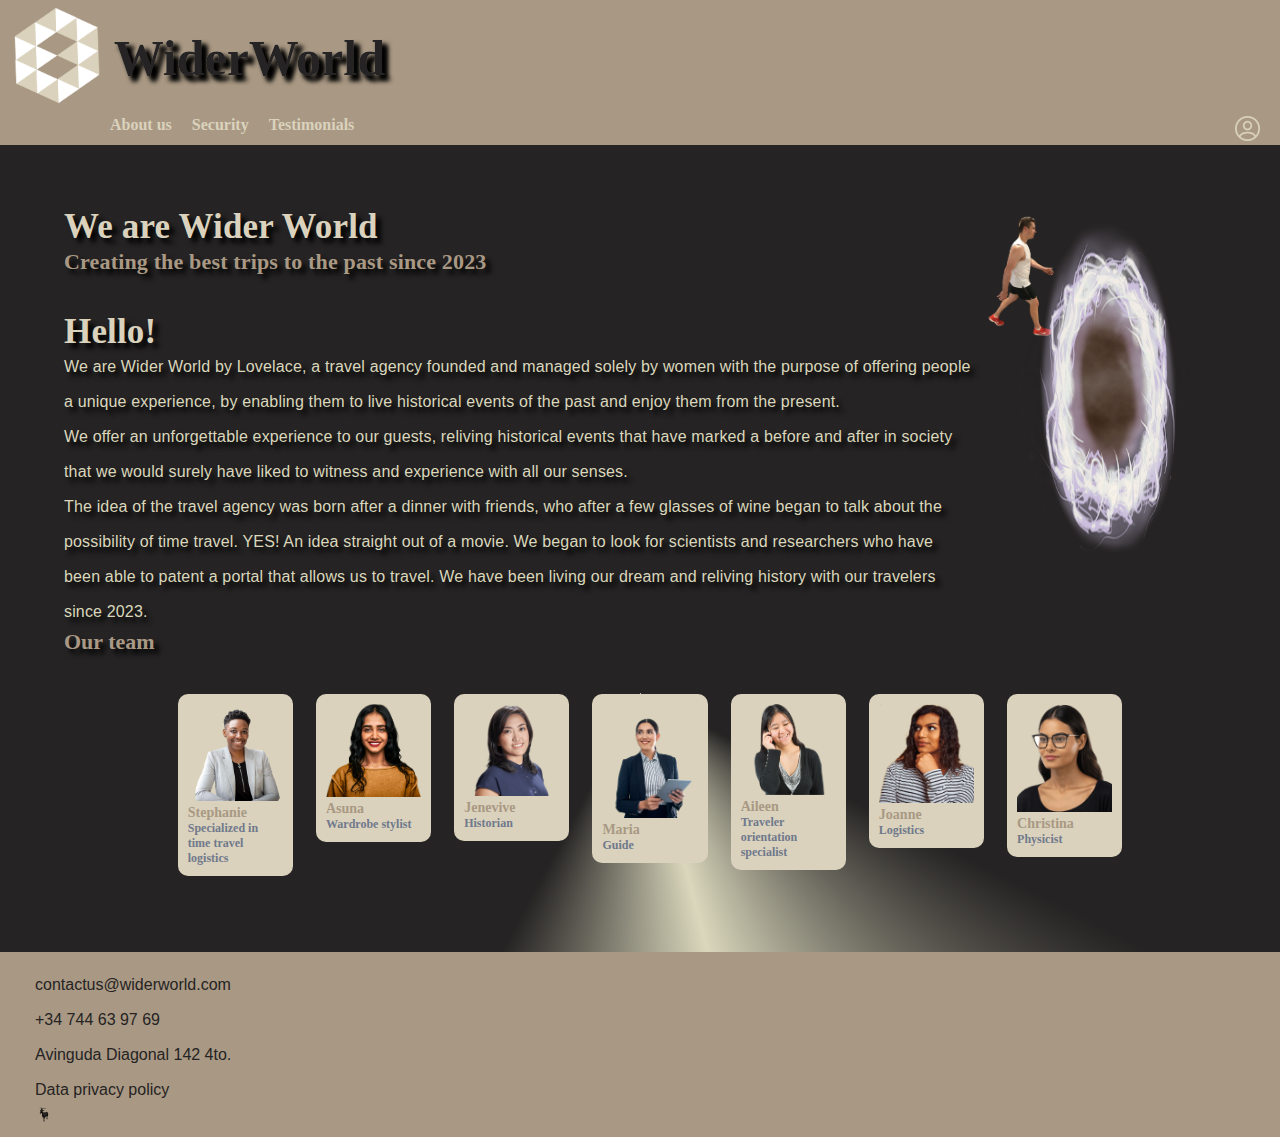
<file: about-us.html>
<!DOCTYPE html>
<html lang="en">
<head>
    <meta charset="UTF-8">
    <meta http-equiv="X-UA-Compatible" content="IE=edge">
    <meta name="viewport" content="width=device-width, initial-scale=1.0">
    <link rel="stylesheet" href="style.css">
    <title>About us - Wider World</title>
    <link rel="icon" href="assets/wider-world-logo.png">
</head>
<body>
    <header>
        <!--banner section-->
        <div class="logo">
          <a href="index.html" target="_self"><img src="assets\wider-world-logo.png" alt="Wider World logo"></a>
          <div class="anim-logo"><h1>WiderWorld</h1><h1>WiderWorld</h1></div>
        </div>
        <!--navigation bar section-->
      <nav>
          <ul> 
            <li class="nav-bar"><a href="about-us.html" target="_self">About us</a></li>
            <li class="nav-bar"><a href="security.html" target="_self">Security</a></li>
            <li class="nav-bar"><a href="testimonials.html" target="_self">Testimonials</a></li>
          </ul>
        
        <!--login page icon-->
        <div class="login-signup-icon">
          <a href="login-page.html"><img src="assets\🦆 icon _profile circle_.png" alt="login and signup icon"></a>
        </div> 
      </nav>    
      </header>
    <main>
        <section class="about-us">
            <div>
                <h2>We are Wider World</h2>
                <h3>Creating the best trips to the past since 2023</h3><br>
                <h2>Hello!</h2> 
                <p> We are Wider World by Lovelace, a travel agency founded and managed solely by women with the purpose of offering people a unique experience, by enabling them to live historical events of the past and enjoy them from the present.
                    <br>We offer an unforgettable experience to our guests, reliving historical events that have marked a before and after in society that we would surely have liked to witness and experience with all our senses.
                    <br>The idea of the travel agency was born after a dinner with friends, who after a few glasses of wine began to talk about the possibility of time travel. YES! An idea straight out of a movie. We began to look for scientists and researchers who have been able to patent a portal that allows us to travel. We have been living our dream and reliving history with our travelers since 2023. 
                </p>
            </div>
            <div>
                <img id="walker" src="assets/walk.gif">
                <img src="assets\portal-image.png" alt="portal">
            </div>
        </section>
        <h3>Our team</h3><br>
        <div class="our-team">  
            <div class="team-member">
                <img src="assets\team\stephanie.webp" alt="team member 1">
                <h4>Stephanie</h4>
                <h5>Specialized in time travel logistics</h5>
            </div>
            <div class="team-member">
                <img src="assets\team\asuna.png" alt="team member 2">
                <h4>Asuna</h4>
                <h5>Wardrobe stylist</h5>
            </div>
            <div class="team-member">
                <img src="assets\team\./jenevive.png" alt="team member 3">
                <h4>Jenevive</h4>
                <h5>Historian</h5>
            </div>
            <div class="team-member">
                <img src="assets\team\./meri.webp" alt="team member 4">
                <h4>Maria</h4>
                <h5>Guide</h5>
            </div>
            <div class="team-member">
                <img src="assets\team\./aileen.png" alt="team member 5">
                <h4>Aileen</h4>
                <h5>Traveler orientation specialist</h5>
            </div>
            <div class="team-member">
                <img src="assets\team\joanne.png" alt="team member 6">
                <h4>Joanne</h4>
                <h5>Logistics</h5>
            </div>
            <div class="team-member">
                <img src="assets\team\./christina.png" alt="team member 7">
                <h4>Christina</h4>
                <h5>Physicist</h5>
            </div>
        </div>
    </main>
    <footer>
        <div class="contact-info">
          <span>contactus@widerworld.com<br>
          +34 744 63 97 69<br>
          Avinguda Diagonal 142 4to.<br>
          Data privacy policy</span>
          <img id="cabra" src="assets/cabra.webp">
        </div>
      </footer>
  </body>
</html>
</file>
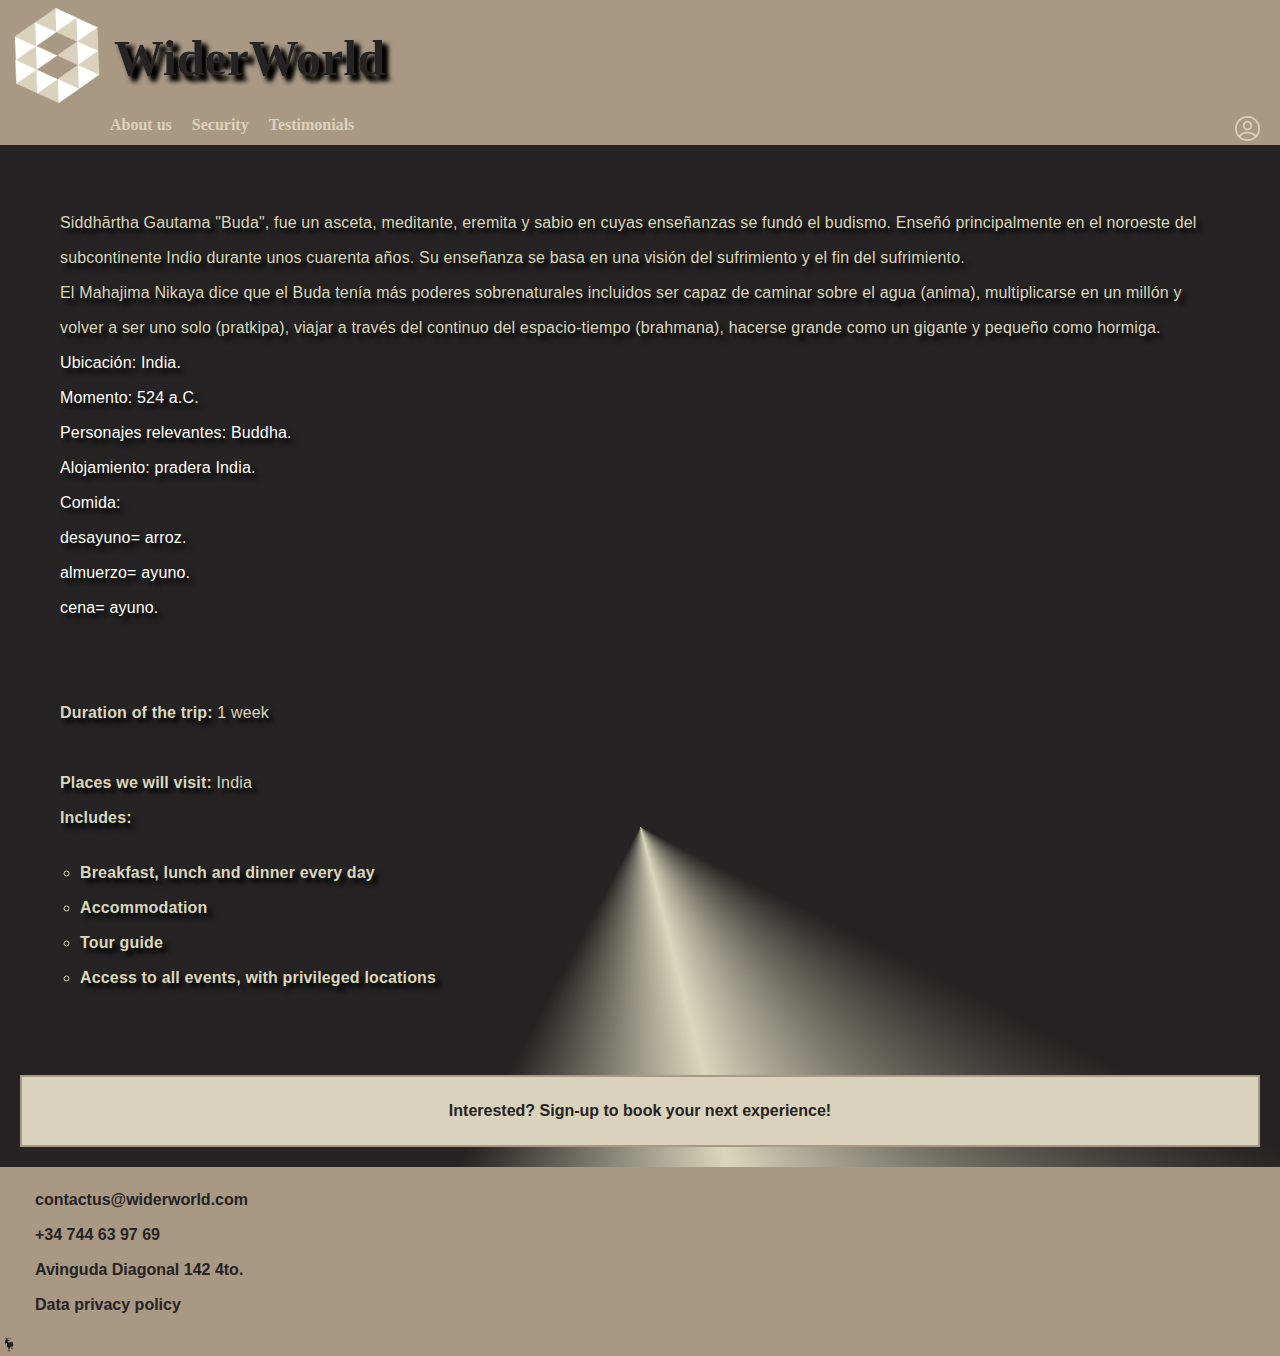
<file: buda.html>
<!DOCTYPE html>
<html lang="en">
<head>
    <meta charset="UTF-8">
    <meta http-equiv="X-UA-Compatible" content="IE=edge">
    <meta name="viewport" content="width=device-width, initial-scale=1.0">
    <link rel="stylesheet" href="style.css">
    <title>woodstock 69 - Wider World</title>
    <link rel="icon" href="assets/wider-world-logo.png">
</head>
<body>
    <header>
        <!--banner section-->
        <div class="logo">
          <a href="index.html" target="_self"><img src="assets\wider-world-logo.png" alt="Wider World logo"></a>
          <div class="anim-logo"><h1>WiderWorld</h1><h1>WiderWorld</h1></div>
        </div>
        <!--navigation bar section-->
      <nav>
          <ul> 
            <li class="nav-bar"><a href="about-us.html" target="_self">About us</a></li>
            <li class="nav-bar"><a href="security.html" target="_self">Security</a></li>
            <li class="nav-bar"><a href="testimonials.html" target="_self">Testimonials</a></li>
          </ul>
        
        <!--login page icon-->
        <div class="login-signup-icon">
          <a href="login-page.html"><img src="assets\🦆 icon _profile circle_.png" alt="login and signup icon"></a>
        </div> 
      </nav>    
      </header>
      <div class="pack-info">
        <article>
            <p>Siddhārtha Gautama "Buda", fue un asceta, meditante, eremita y sabio en cuyas enseñanzas se fundó el budismo. Enseñó principalmente en el noroeste del subcontinente Indio durante unos cuarenta años. Su enseñanza se basa en una visión del sufrimiento y el fin del sufrimiento.
              <br>
              El Mahajima Nikaya dice que el Buda tenía más poderes sobrenaturales incluidos ser capaz de caminar sobre el agua (anima), multiplicarse en un millón y volver a ser uno solo (pratkipa), viajar a través del continuo del espacio-tiempo (brahmana), hacerse grande como un gigante y pequeño como hormiga.</p>
            <ul class="black">
                <li>Ubicación: India.</li>
                <li>Momento: 524 a.C.</li>
                <li>Personajes relevantes: Buddha.</li>
                <li>Alojamiento: pradera India.</li>
                <li>Comida:<br>
                  desayuno= arroz. <br>
                  almuerzo= ayuno. <br>
                  cena= ayuno. <br>
                </li>
            </ul>
        </article>
    </div>
    <div class="pack-content">
        <span class="duration"><strong>Duration of the trip:</strong> 1 week</span><br>   
        <span><strong> Places we will visit:</strong>  India <br> </strong>
        <span><strong>Includes:</span><br>
        <ul>
            <li><strong>Breakfast, lunch and dinner every day</strong> </li>
            <li><strong>Accommodation</strong></li>
            <li><strong>Tour guide</strong></li>
            <li><strong>Access to all events, with privileged locations</strong></li>
        </ul>
    </div>
    <div class="intouch">
        <a href="signup-page.html">Interested? Sign-up to book your next experience!</a>
    </div>
</main>
<footer>
  <div class="contact-info">
    <span>contactus@widerworld.com</span>
    <span>+34 744 63 97 69</span>
    <span>Avinguda Diagonal 142 4to.</span>
    <span>Data privacy policy</span>
  </div>
  <img id="cabra" src="assets/cabra.webp">
</footer>
</body>
</html>
</file>
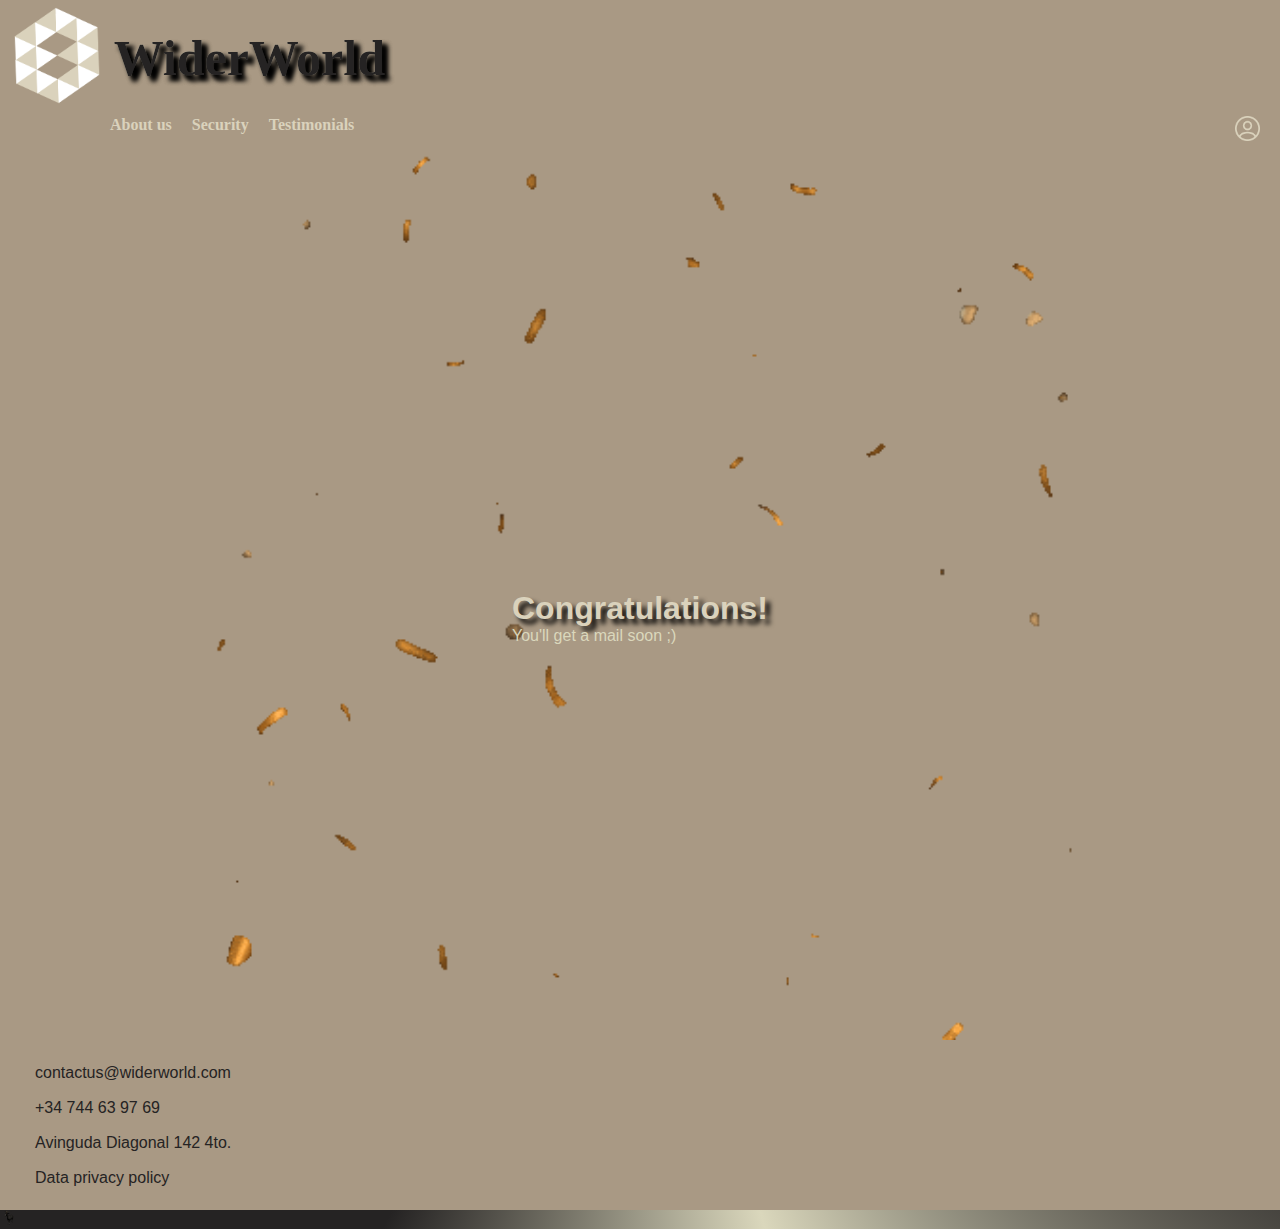
<file: congrats.html>
<!DOCTYPE html>
<html lang="en">
<head>
    <meta charset="UTF-8">
    <meta http-equiv="X-UA-Compatible" content="IE=edge">
    <meta name="viewport" content="width=device-width, initial-scale=1.0">
    <link rel="stylesheet" href="style.css">
    <title> congratulations - Wider World</title>
    <link rel="icon" href="assets/wider-world-logo.png">
</head>
<body>
    <header>
        <!--banner section-->
        <div class="logo">
          <a href="index.html" target="_self"><img src="assets\wider-world-logo.png" alt="Wider World logo"></a>
          <div class="anim-logo"><h1>WiderWorld</h1><h1>WiderWorld</h1></div>
        </div>
        <!--navigation bar section-->
      <nav>
          <ul> 
            <li class="nav-bar"><a href="about-us.html" target="_self">About us</a></li>
            <li class="nav-bar"><a href="security.html" target="_self">Security</a></li>
            <li class="nav-bar"><a href="testimonials.html" target="_self">Testimonials</a></li>
          </ul>
        
        <!--login page icon-->
        <div class="login-signup-icon">
          <a href="login-page.html"><img src="assets\🦆 icon _profile circle_.png" alt="login and signup icon"></a>
        </div> 
      </nav>    
      </header>
    <main class="beige"> 
        <h1>Congratulations!</h1>
        <p>You'll get a mail soon ;)</p>
    </main>
    <footer>
        <div class="contact-info">
          <span>contactus@widerworld.com</span>
          <span>+34 744 63 97 69</span>
          <span>Avinguda Diagonal 142 4to.</span>
          <span>Data privacy policy</span>
        </div>
      </footer>
      <img id="cabra" src="assets/cabra.webp">
</body>
</html>
</file>
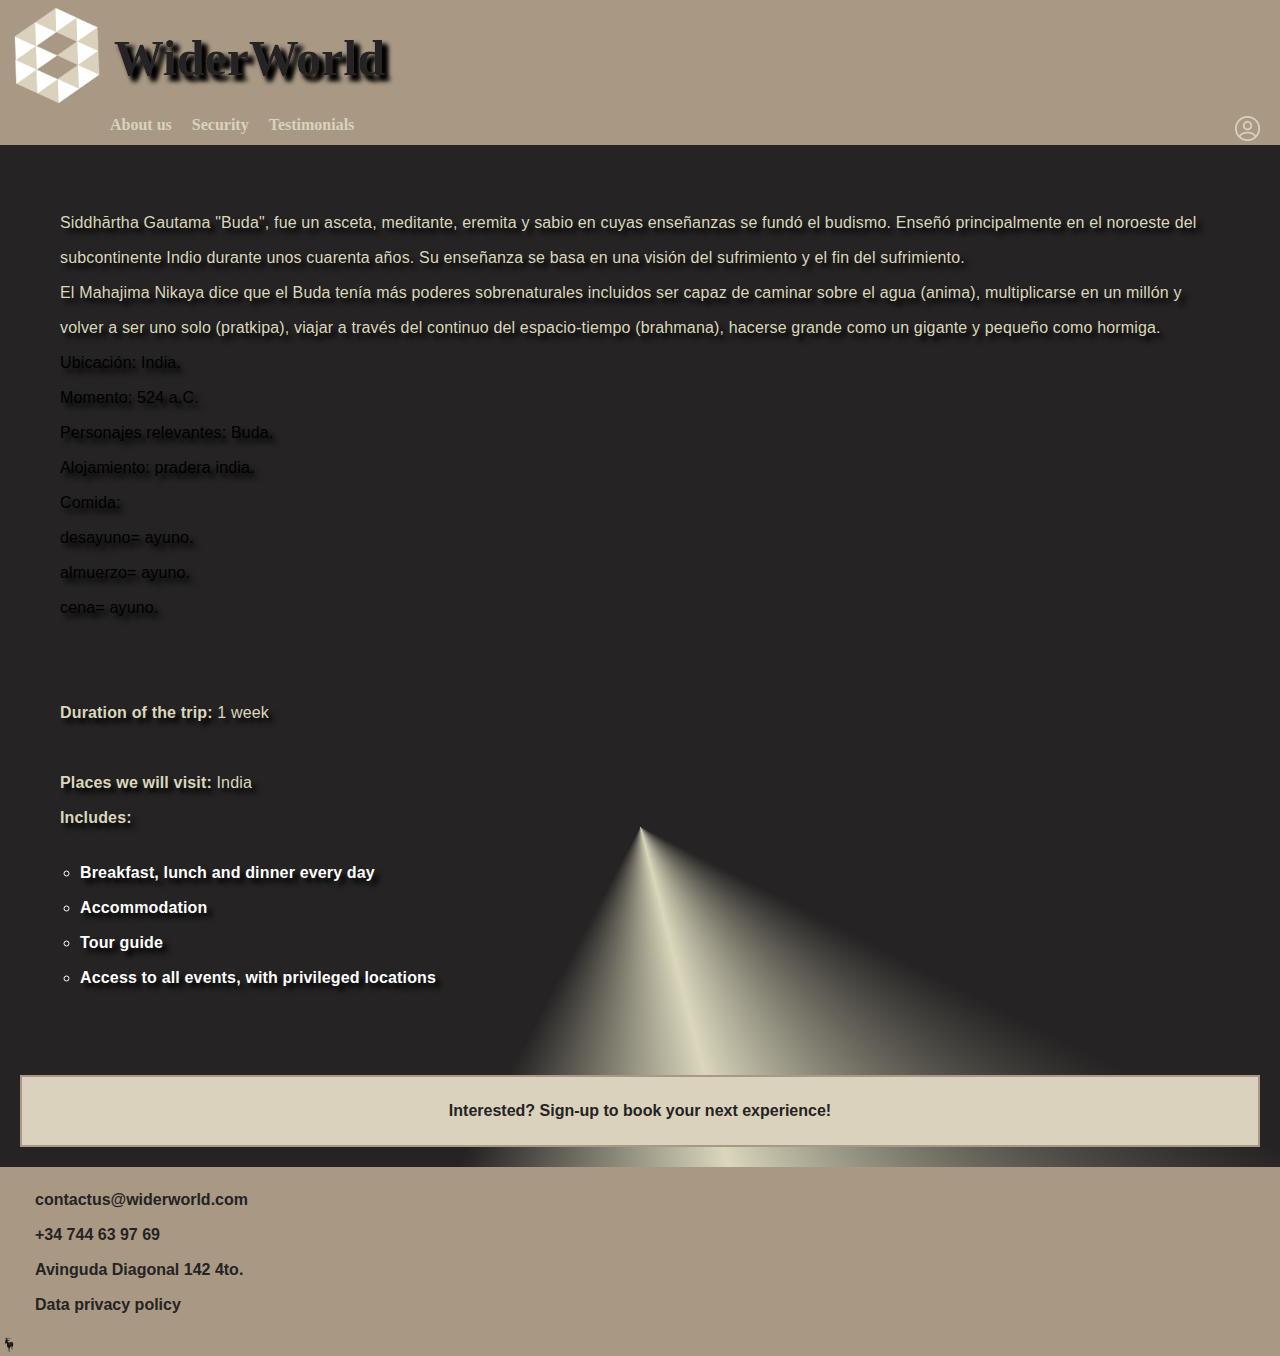
<file: felices-20s.html>
<!DOCTYPE html>
<html lang="en">
<head>
    <meta charset="UTF-8">
    <meta http-equiv="X-UA-Compatible" content="IE=edge">
    <meta name="viewport" content="width=device-width, initial-scale=1.0">
    <link rel="stylesheet" href="style.css">
    <title>woodstock 69 - Wider World</title>
    <link rel="icon" href="assets/wider-world-logo.png">
</head>
<body>
    <header>
        <!--banner section-->
        <div class="logo">
          <a href="index.html" target="_self"><img src="assets\wider-world-logo.png" alt="Wider World logo"></a>
          <div class="anim-logo"><h1>WiderWorld</h1><h1>WiderWorld</h1></div>
        </div>
        <!--navigation bar section-->
      <nav>
          <ul> 
            <li class="nav-bar"><a href="about-us.html" target="_self">About us</a></li>
            <li class="nav-bar"><a href="security.html" target="_self">Security</a></li>
            <li class="nav-bar"><a href="testimonials.html" target="_self">Testimonials</a></li>
          </ul>
        
        <!--login page icon-->
        <div class="login-signup-icon">
          <a href="login-page.html"><img src="assets\🦆 icon _profile circle_.png" alt="login and signup icon"></a>
        </div> 
      </nav>    
      </header>
      <div class="pack-info">
        <article>
            <p>Siddhārtha Gautama "Buda", fue un asceta, meditante, eremita y sabio en cuyas enseñanzas se fundó el budismo. Enseñó principalmente en el noroeste del subcontinente Indio durante unos cuarenta años. Su enseñanza se basa en una visión del sufrimiento y el fin del sufrimiento.
              <br>
              El Mahajima Nikaya dice que el Buda tenía más poderes sobrenaturales incluidos ser capaz de caminar sobre el agua (anima), multiplicarse en un millón y volver a ser uno solo (pratkipa), viajar a través del continuo del espacio-tiempo (brahmana), hacerse grande como un gigante y pequeño como hormiga.</p>
            <ul>
                <li>Ubicación: India.</li>
                <li>Momento: 524 a.C.</li>
                <li>Personajes relevantes: Buda.</li>
                <li>Alojamiento: pradera india.</li>
                <li>Comida:<br>
                  desayuno= ayuno. <br>
                  almuerzo= ayuno. <br>
                  cena= ayuno. <br>
                </li>
            </ul>
        </article>
    </div>
    <div class="pack-content">
        <span class="duration"><strong>Duration of the trip:</strong> 1 week</span><br>   
        <span><strong> Places we will visit:</strong>  India <br> </strong>
        <span><strong>Includes:</span><br>
        <ul class="black">
            <li><strong>Breakfast, lunch and dinner every day</strong> </li>
            <li><strong>Accommodation</strong></li>
            <li><strong>Tour guide</strong></li>
            <li><strong>Access to all events, with privileged locations</strong></li>
        </ul>
    </div>
    <div class="intouch">
        <a href="signup-page.html">Interested? Sign-up to book your next experience!</a>
    </div>
</main>
<footer>
  <div class="contact-info">
    <span>contactus@widerworld.com</span>
    <span>+34 744 63 97 69</span>
    <span>Avinguda Diagonal 142 4to.</span>
    <span>Data privacy policy</span>
  </div>
  <img id="cabra" src="assets/cabra.webp">
</footer>
</body>
</html>
</file>
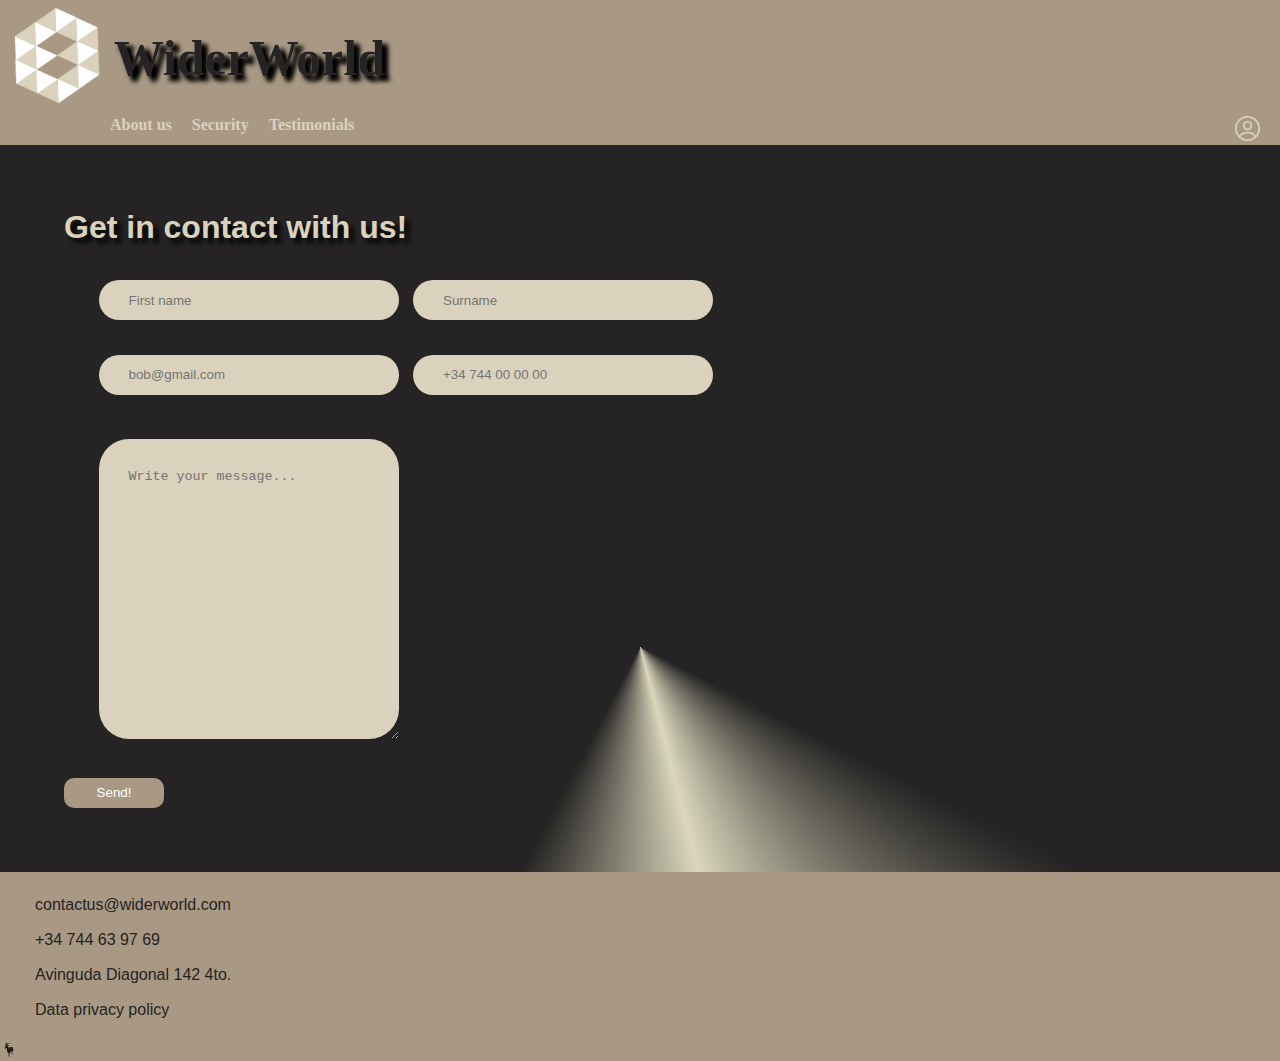
<file: form.html>
<!DOCTYPE html>
<html lang="en">
<head>
    <meta charset="UTF-8">
    <meta http-equiv="X-UA-Compatible" content="IE=edge">
    <meta name="viewport" content="width=device-width, initial-scale=1.0">
    <link rel="stylesheet" href="style.css">
    <title> form - Wider World</title>
    <link rel="icon" href="assets/wider-world-logo.png">
</head>
<body>
    <header>
        <!--banner section-->
        <div class="logo">
          <a href="index.html" target="_self"><img src="assets\wider-world-logo.png" alt="Wider World logo"></a>
          <div class="anim-logo"><h1>WiderWorld</h1><h1>WiderWorld</h1></div>
        </div>
        <!--navigation bar section-->
      <nav>
          <ul> 
            <li class="nav-bar"><a href="about-us.html" target="_self">About us</a></li>
            <li class="nav-bar"><a href="security.html" target="_self">Security</a></li>
            <li class="nav-bar"><a href="testimonials.html" target="_self">Testimonials</a></li>
          </ul>
        
        <!--login page icon-->
        <div class="login-signup-icon">
          <a href="login-page.html"><img src="assets\🦆 icon _profile circle_.png" alt="login and signup icon"></a>
        </div> 
      </nav>    
      </header>
    <main>
       <form>
        <h1>Get in contact with us!</h1>
            <fieldset>
                <input type="text" placeholder="First name" required>
                <input type="text" placeholder="Surname" required>
            </fieldset>
            <fieldset>
                <input type="mail" placeholder="bob@gmail.com" required>
                <input  type="tel" placeholder="+34 744 00 00 00" required>
            </fieldset>
            <fieldset>
                <div>
                    <textarea
                        rows="10"
                        name="message"
                        id="message"
                        placeholder="Write your message..."
                    ></textarea>
                </div>
            </fieldset>
       </form>
       <a href="congrats.html"><button>Send!</button></a>
    </main>
    <footer>
        <div class="contact-info">
          <span>contactus@widerworld.com</span>
          <span>+34 744 63 97 69</span>
          <span>Avinguda Diagonal 142 4to.</span>
          <span>Data privacy policy</span>
        </div>
        <img id="cabra" src="assets/cabra.webp">
      </footer>
</body>
</html>
</file>
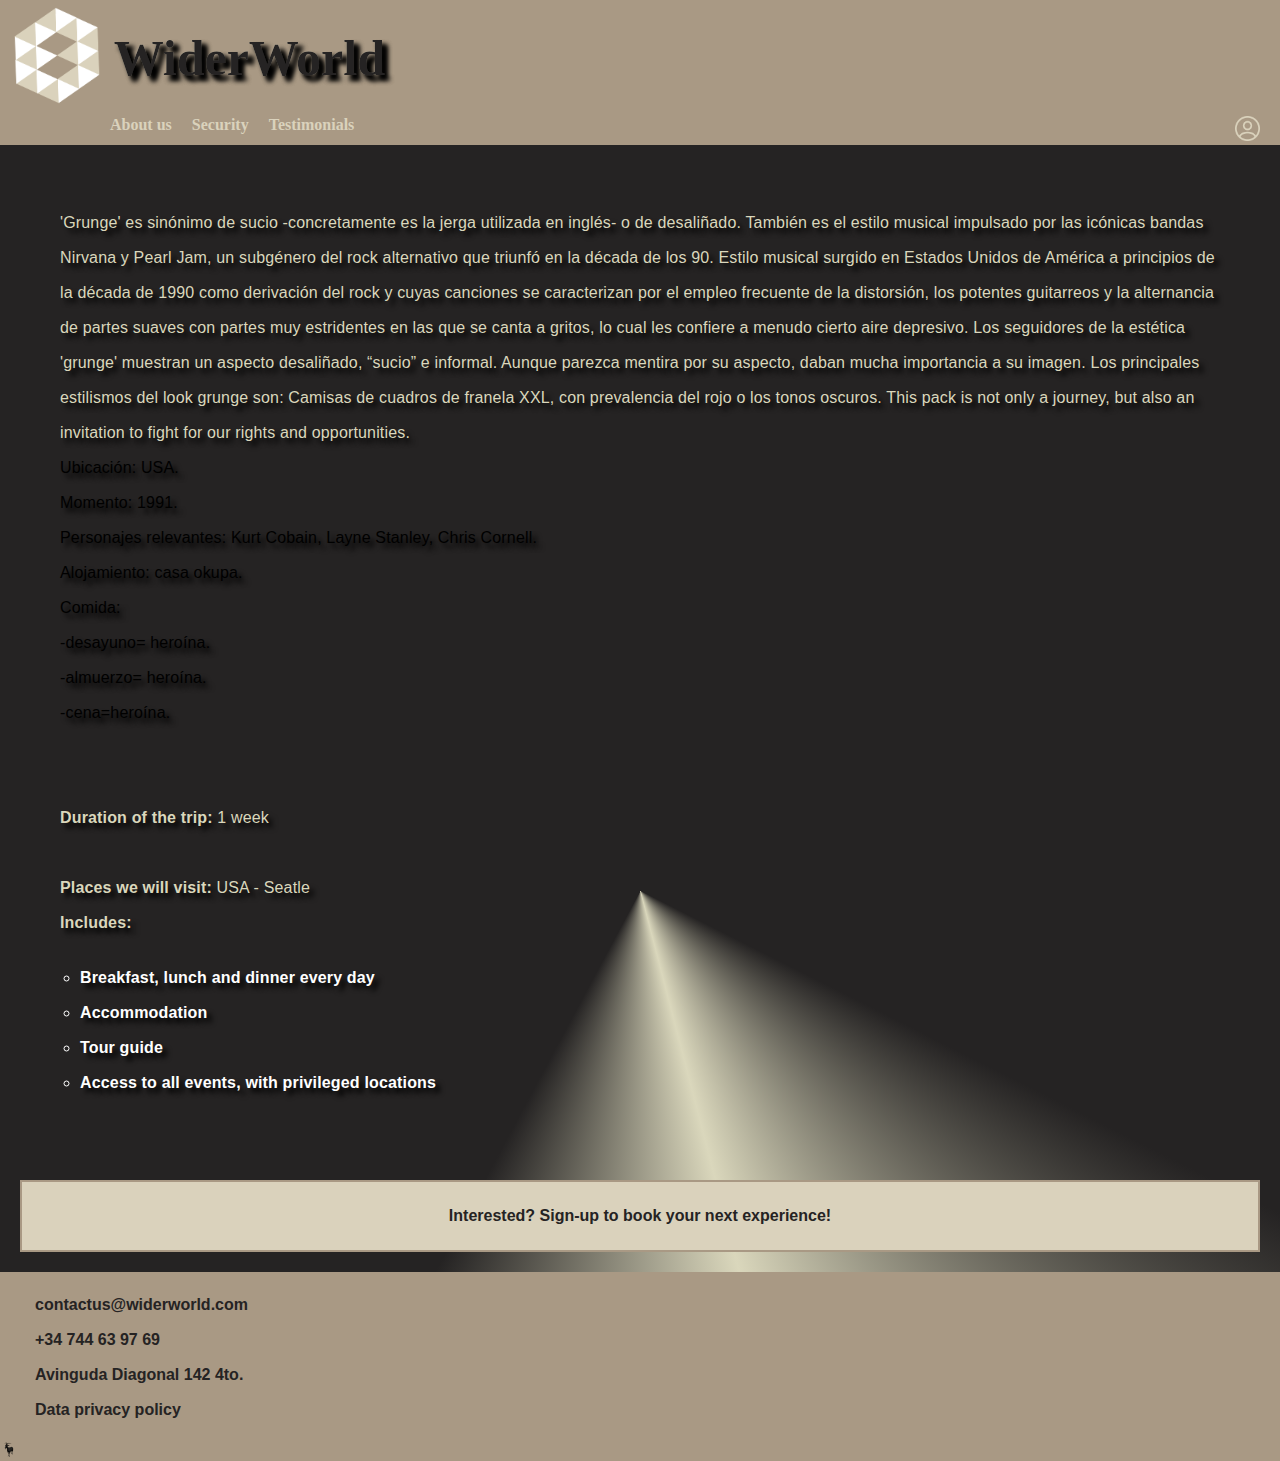
<file: grunge-era.html>
<!DOCTYPE html>
<html lang="en">
<head>
    <meta charset="UTF-8">
    <meta http-equiv="X-UA-Compatible" content="IE=edge">
    <meta name="viewport" content="width=device-width, initial-scale=1.0">
    <link rel="stylesheet" href="style.css">
    <title>grunge era - Wider World</title>
    <link rel="icon" href="assets/wider-world-logo.png">
</head>
<body>
    <header>
        <!--banner section-->
        <div class="logo">
          <a href="index.html" target="_self"><img src="assets\wider-world-logo.png" alt="Wider World logo"></a>
          <div class="anim-logo"><h1>WiderWorld</h1><h1>WiderWorld</h1></div>
        </div>
        <!--navigation bar section-->
      <nav>
          <ul> 
            <li class="nav-bar"><a href="about-us.html" target="_self">About us</a></li>
            <li class="nav-bar"><a href="security.html" target="_self">Security</a></li>
            <li class="nav-bar"><a href="testimonials.html" target="_self">Testimonials</a></li>
          </ul>
        
        <!--login page icon-->
        <div class="login-signup-icon">
          <a href="login-page.html"><img src="assets\🦆 icon _profile circle_.png" alt="login and signup icon"></a>
        </div> 
      </nav>    
      </header>
      <div class="pack-info">
        <article>
            <p>'Grunge' es sinónimo de sucio -concretamente es la jerga utilizada en inglés- o de desaliñado. También es el estilo musical impulsado por las icónicas bandas Nirvana y Pearl Jam, un subgénero del rock alternativo que triunfó en la década de los 90.
                Estilo musical surgido en Estados Unidos de América a principios de la década de 1990 como derivación del rock y cuyas canciones se caracterizan por el empleo frecuente de la distorsión, los potentes guitarreos y la alternancia de partes suaves con partes muy estridentes en las que se canta a gritos, lo cual les confiere a menudo cierto aire depresivo.
                Los seguidores de la estética 'grunge' muestran un aspecto desaliñado, “sucio” e informal. Aunque parezca mentira por su aspecto, daban mucha importancia a su imagen. Los principales estilismos del look grunge son: Camisas de cuadros de franela XXL, con prevalencia del rojo o los tonos oscuros.
                This pack is not only a journey, but also an invitation to fight for our rights and opportunities.
            </p>
            <ul>
                <li>Ubicación: USA.</li>
                <li>Momento: 1991.</li>
                <li>Personajes relevantes: Kurt Cobain, Layne Stanley, Chris Cornell.</li>
                <li>Alojamiento: casa okupa.</li>
                <li>Comida:<br>
                    -desayuno= heroína.<br>
                    -almuerzo= heroína.<br>
                    -cena=heroína.</li>
            </ul>
        </article>
    </div>
    <div class="pack-content">
        <span class="duration"><strong>Duration of the trip:</strong> 1 week</span><br>   
        <span><strong> Places we will visit:</strong>  USA - Seatle <br> </strong>
        <span><strong>Includes:</span><br>
        <ul class="black">
            <li><strong>Breakfast, lunch and dinner every day</strong> </li>
            <li><strong>Accommodation</strong></li>
            <li><strong>Tour guide</strong></li>
            <li><strong>Access to all events, with privileged locations</strong></li>
        </ul>
    </div>
    <div class="intouch">
        <a href="signup-page.html">Interested? Sign-up to book your next experience!</a>
    </div>
</main>
<footer>
  <div class="contact-info">
    <span>contactus@widerworld.com</span>
    <span>+34 744 63 97 69</span>
    <span>Avinguda Diagonal 142 4to.</span>
    <span>Data privacy policy</span>
  </div>
  <img id="cabra" src="assets/cabra.webp">
</footer>
</body>
</html>
</file>
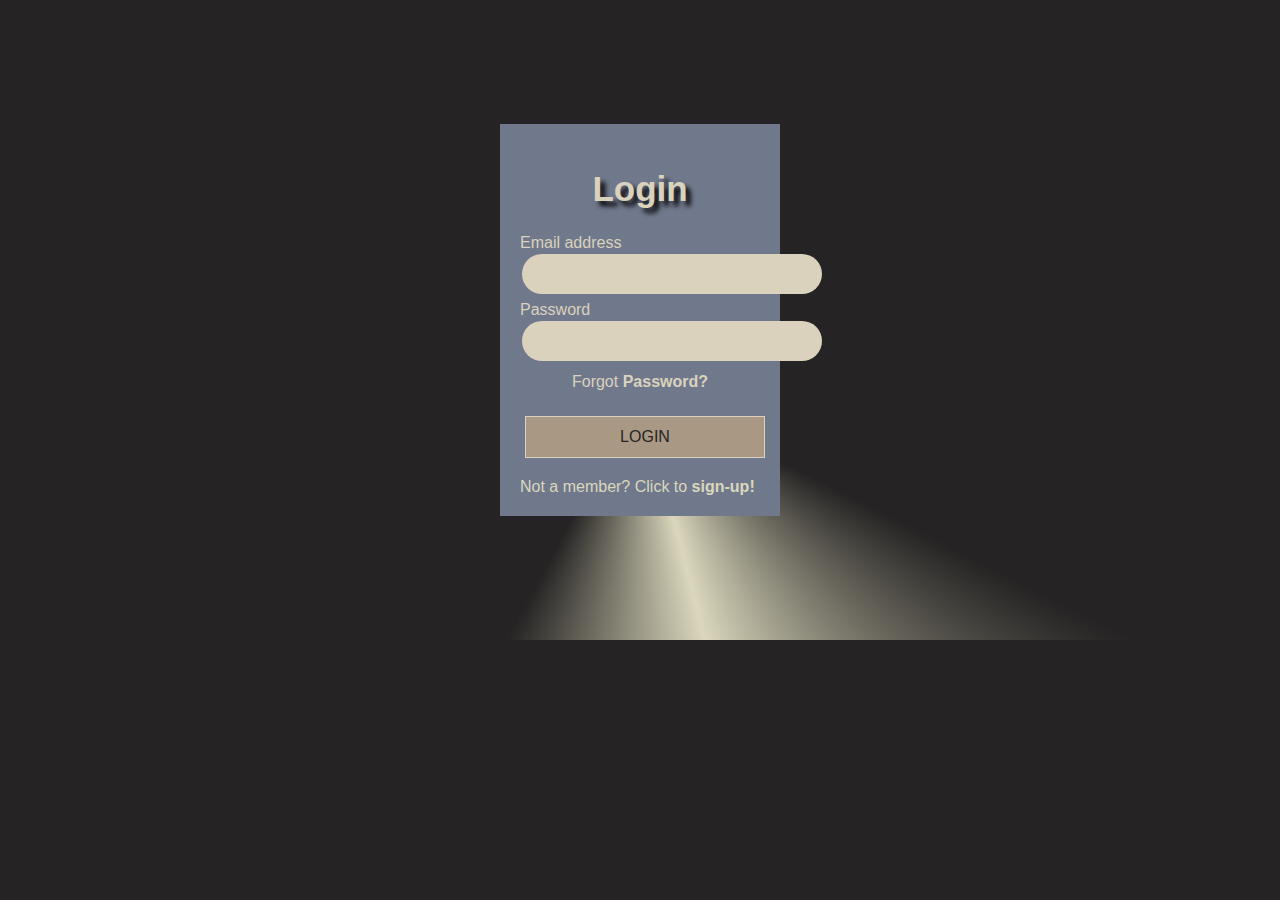
<file: login-page.html>
<!DOCTYPE html>
<html lang="en">
<head>
    <meta charset="UTF-8">
    <meta http-equiv="X-UA-Compatible" content="IE=edge">
    <meta name="viewport" content="width=device-width, initial-scale=1.0">
    <link rel="stylesheet" href="style.css">
    <title>Login - Wider World</title>
    <link rel="icon" href="assets/wider-world-logo.png">
</head>
<body> 
    <div class="login-page">
        <form action="#" class="login-form">
            <h1 class="login-form-title">Login</h1>
            <div class="login-data">
                <label>Email address</label>
                <input type="text" required>
            </div>
            <div class="login-data">
                <label>Password</label>
                <input type="password" required>
            </div>
            <div class="forgot-password"><a href="#">Forgot <strong> Password?</strong></a></div>
            <div class="submit-button">
                <button class="login-submit" type="submit"> <a href="form.html"> LOGIN </a> </button>
            </div> 
            <div class="signup-direct">
                <span>Not a member? Click to <a href="signup-page.html" target="_self"><strong>sign-up!</strong></a></span>
            </div>
        </form>
       
    </div>
    

</body>
</html>
</file>
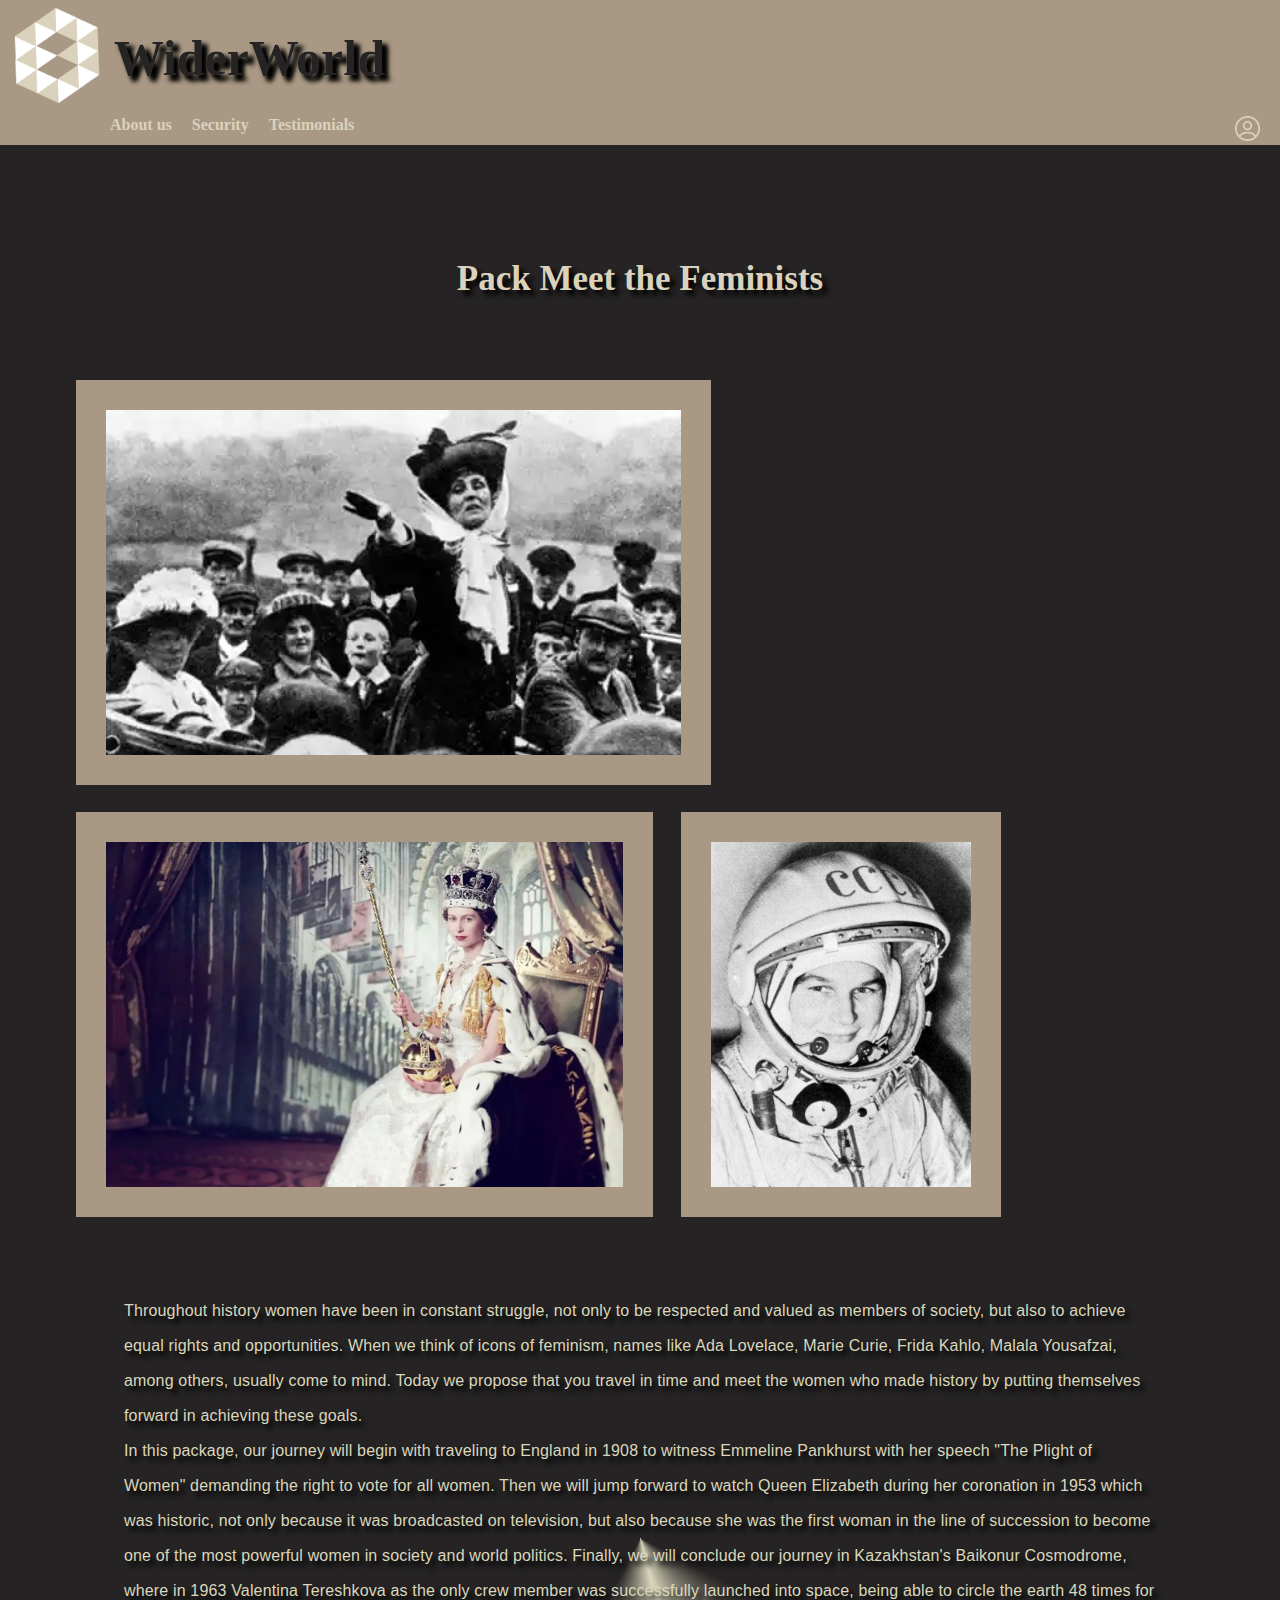
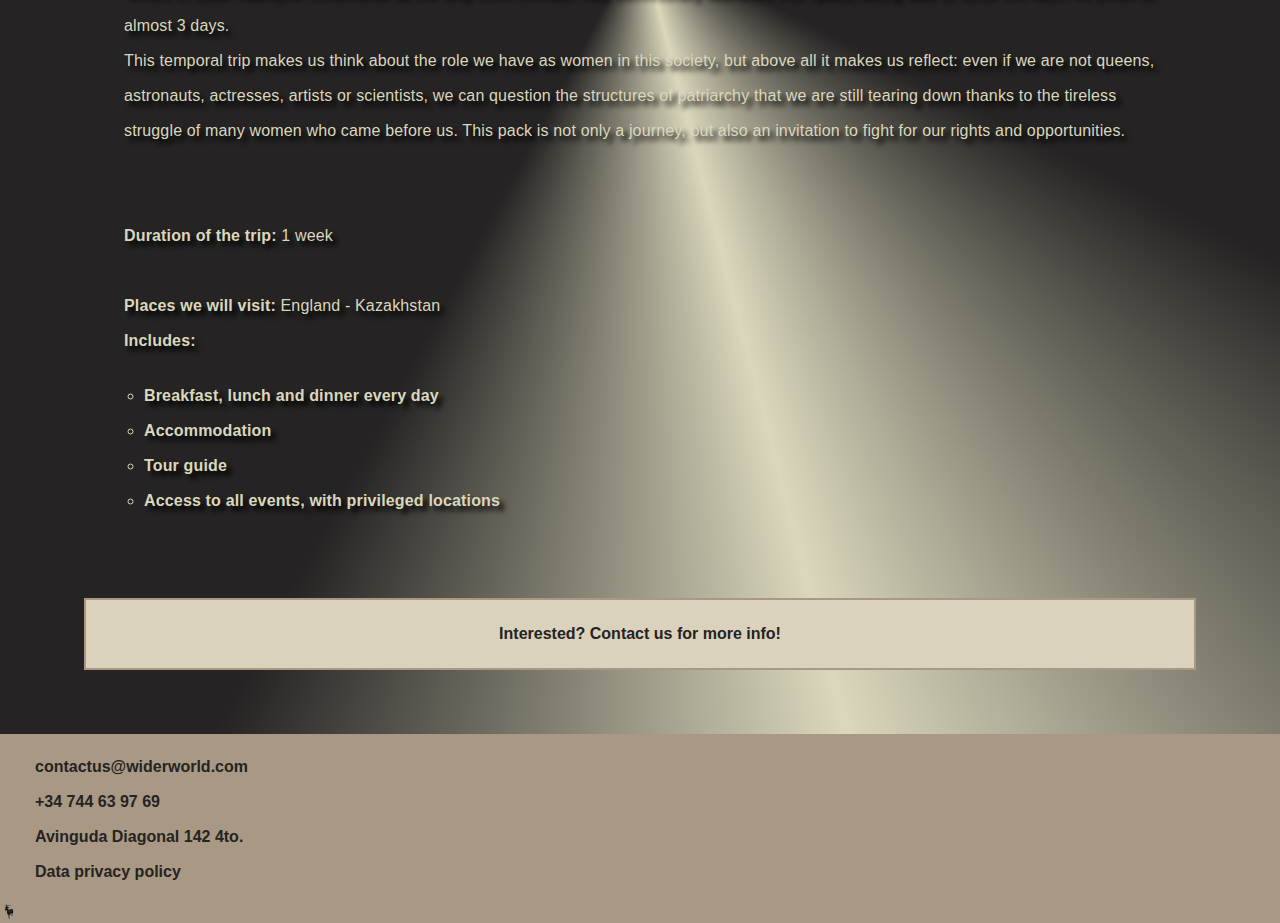
<file: meet-the-feminists.html>
<!DOCTYPE html>
<html lang="en">
<head>
    <meta charset="UTF-8">
    <meta http-equiv="X-UA-Compatible" content="IE=edge">
    <meta name="viewport" content="width=device-width, initial-scale=1.0">
    <link rel="stylesheet" href="style.css">
    <title>Meet the Feminists - Wider World</title>
    <link rel="icon" href="assets/wider-world-logo.png">
</head>
<body>
    <header>
        <!--banner section-->
        <div class="logo">
          <a href="index.html" target="_self"><img src="assets\wider-world-logo.png" alt="Wider World logo"></a>
          <div class="anim-logo"><h1>WiderWorld</h1><h1>WiderWorld</h1></div>
        </div>
        <!--navigation bar section-->
      <nav>
          <ul> 
            <li class="nav-bar"><a href="about-us.html" target="_self">About us</a></li>
            <li class="nav-bar"><a href="security.html" target="_self">Security</a></li>
            <li class="nav-bar"><a href="testimonials.html" target="_self">Testimonials</a></li>
          </ul>
        
        <!--login page icon-->
        <div class="login-signup-icon">
          <a href="login-page.html"><img src="assets\🦆 icon _profile circle_.png" alt="login and signup icon"></a>
        </div> 
      </nav>    
      </header>
    <main>
        <div class="extra-page-title">
            <h2>Pack Meet the Feminists</h2>
        </div>
        <div class="pack-images">
            <img src="assets\emmeline-pankhurst-image.png" alt="emmeline pankhurst">
            <img src="assets\elizabeth-image.jpg" alt="queen elizabeth">
            <img src="assets\valentina-tereshkova-image.jpg" alt="valentina tereshkova">
        </div>
        <div class="pack-info">
            <article>
                <p>Throughout history women have been in constant struggle, not only to be respected and valued as members of society, but also to achieve equal rights and opportunities. 
                    When we think of icons of feminism, names like Ada Lovelace, Marie Curie, Frida Kahlo, Malala Yousafzai, among others, usually come to mind. 
                    Today we propose that you travel in time and meet the women who made history by putting themselves forward in achieving these goals. 
                    <br>In this package, our journey will begin with traveling to England in 1908 to witness Emmeline Pankhurst with her speech "The Plight of Women" demanding the right to vote for all women. 
                    Then we will jump forward to watch Queen Elizabeth during her coronation in 1953 which was historic, not only because it was broadcasted on television, 
                    but also because she was the first woman in the line of succession to become one of the most powerful women in society and world politics. 
                    Finally, we will conclude our journey in Kazakhstan's Baikonur Cosmodrome, where in 1963 Valentina Tereshkova as the only crew member was successfully launched into space, being able to circle the earth 48 times for almost 3 days. 
                    <br>This temporal trip makes us think about the role we have as women in this society, but above all it makes us reflect: even if we are not queens, astronauts, actresses, artists or scientists, 
                    we can question the structures of patriarchy that we are still tearing down thanks to the tireless struggle of many women who came before us. 
                    This pack is not only a journey, but also an invitation to fight for our rights and opportunities.
                </p>
            </article>
        </div>
        <div class="pack-content">
            <span class="duration"><strong>Duration of the trip:</strong> 1 week</span><br>   
            <span><strong> Places we will visit:</strong>  England - Kazakhstan <br> </strong>
            <span><strong>Includes:</span><br>
            <ul>
                <li><strong>Breakfast, lunch and dinner every day</strong> </li>
                <li><strong>Accommodation</strong></li>
                <li><strong>Tour guide</strong></li>
                <li><strong>Access to all events, with privileged locations</strong></li>
            </ul>
        </div>
        <div class="intouch">
            <a href="form.html">Interested? Contact us for more info!</a>
        </div>
    </main>
    <footer>
        <div class="contact-info">
            <span>contactus@widerworld.com</span>
            <span>+34 744 63 97 69</span> 
            <span>Avinguda Diagonal 142 4to.</span>
            <span>Data privacy policy</span>
        </div>
        <img id="cabra" src="assets/cabra.webp">
    </footer>
</body>
</html>
</file>
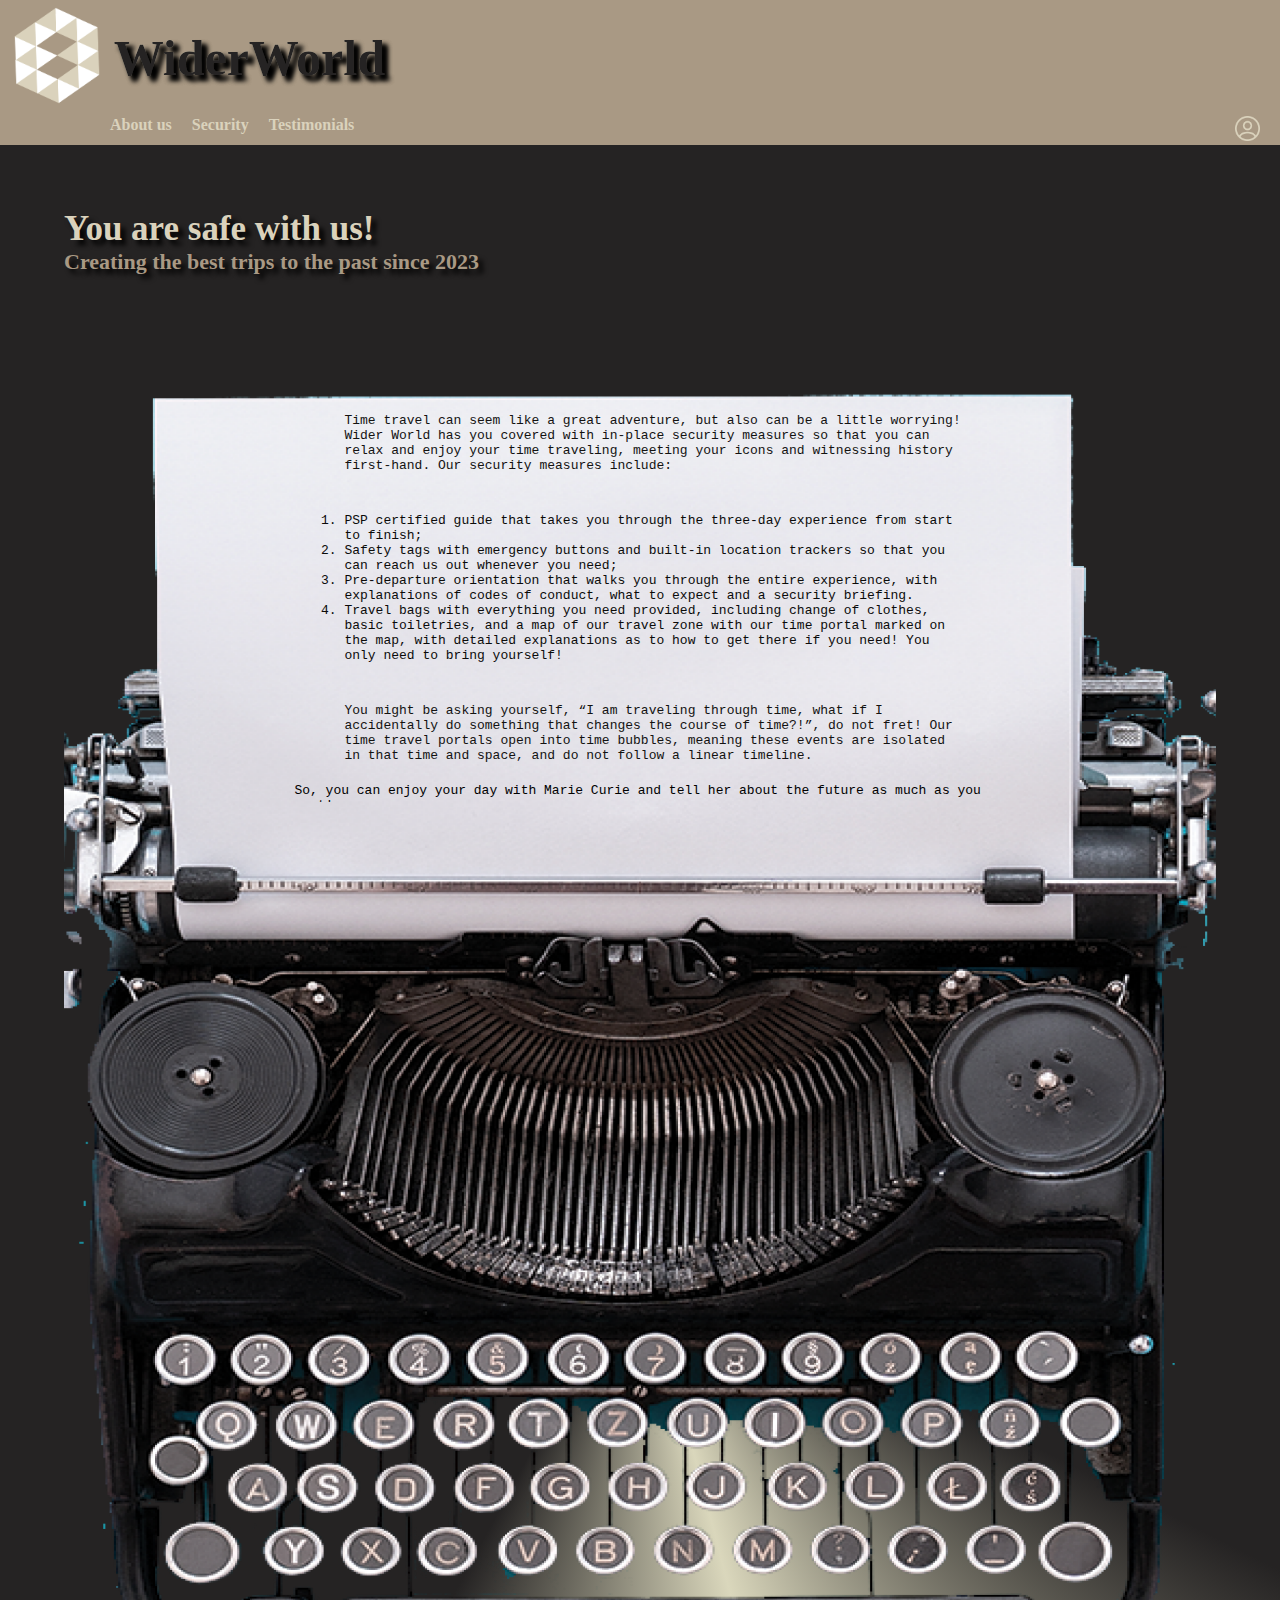
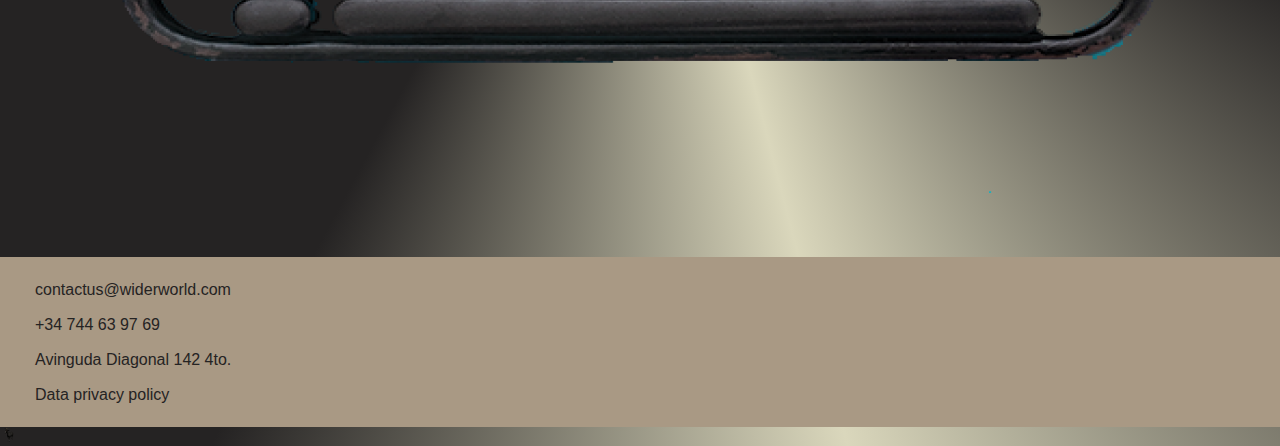
<file: security.html>
<!DOCTYPE html>
<html lang="en">
<head>
    <meta charset="UTF-8">
    <meta http-equiv="X-UA-Compatible" content="IE=edge">
    <meta name="viewport" content="width=device-width, initial-scale=1.0">
    <link rel="stylesheet" href="style.css">
    <title>Security - Wider World</title>
    <link rel="icon" href="assets/wider-world-logo.png">
</head>
<body>
    <header>
        <!--banner section-->
        <div class="logo">
          <a href="index.html" target="_self"><img src="assets\wider-world-logo.png" alt="Wider World logo"></a>
          <div class="anim-logo"><h1>WiderWorld</h1><h1>WiderWorld</h1></div>
        </div>
        <!--navigation bar section-->
      <nav>
          <ul> 
            <li class="nav-bar"><a href="about-us.html" target="_self">About us</a></li>
            <li class="nav-bar"><a href="security.html" target="_self">Security</a></li>
            <li class="nav-bar"><a href="testimonials.html" target="_self">Testimonials</a></li>
          </ul>
        
        <!--login page icon-->
        <div class="login-signup-icon">
          <a href="login-page.html"><img src="assets\🦆 icon _profile circle_.png" alt="login and signup icon"></a>
        </div> 
      </nav>    
      </header>
    <main>
        <h2>You are safe with us!</h2>
        <h3>Creating the best trips to the past since 2023</h3>
        <br>
        <section class="content-security">
            <div class="text-content-security">
            <p>
                Time travel can seem like a great adventure, but also can be a little worrying! 
                Wider World has you covered with in-place security measures so that you can relax and enjoy your time traveling, meeting your icons and witnessing history first-hand. 
                Our security measures include:
            </p>
            <ol>
                <li>PSP certified guide that takes you through the three-day experience from start to finish;</li>
                <li>Safety tags with emergency buttons and built-in location trackers so that you can reach us out whenever you need;</li>
                <li>Pre-departure orientation that walks you through the entire experience, with explanations of codes of conduct, what to expect and a security briefing.</li>
                <li>Travel bags with everything you need provided, including change of clothes, basic toiletries, and a map of our travel zone with our time portal marked on the map, with detailed explanations as to how to get there if you need! You only need to bring yourself!</li>
            </ol>
            <p>
                </li>
                You might be asking yourself, “I am traveling through time, what if I accidentally do something that changes the course of time?!”, do not fret! 
                Our time travel portals open into time bubbles, meaning these events are isolated in that time and space, and do not follow a linear timeline. <li>
                <div class="queseyo">
                <span id="write">So, you can enjoy your day with Marie Curie and tell her about the future as much as you want!</span>
                </div>
            </p>
            </div>
        </section>

        <audio controls autoplay>
            <source src="assets/typing.mp3" type="audio/mp3">
        </audio>

    </main>
    <footer>
        <div class="contact-info">
            <span>contactus@widerworld.com</span>
            <span>+34 744 63 97 69</span> 
            <span>Avinguda Diagonal 142 4to.</span>
            <span>Data privacy policy</span>
        </div>
    </footer>
    <img id="cabra" src="assets/cabra.webp">
</body>
</html>
</file>
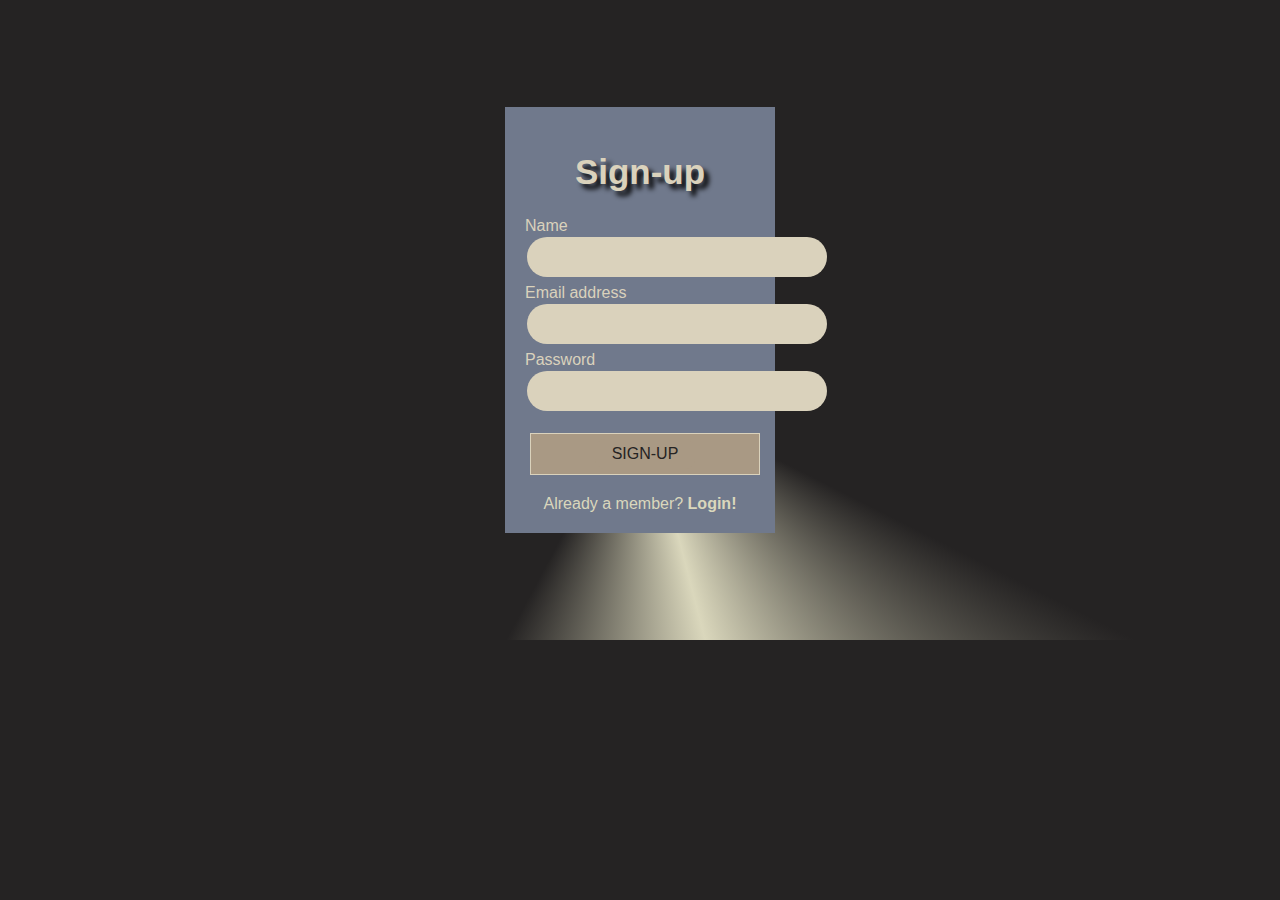
<file: signup-page.html>
<!DOCTYPE html>
<html lang="en">
<head>
    <meta charset="UTF-8">
    <meta http-equiv="X-UA-Compatible" content="IE=edge">
    <meta name="viewport" content="width=device-width, initial-scale=1.0">
    <link rel="stylesheet" href="style.css">
    <title>Sign-up - Wider World</title>
    <link rel="icon" href="assets/wider-world-logo.png">
</head>
<body> 
    <div class="signup-page">
        <form action="#" class="signup-form">
            <h1 class="login-form-title">Sign-up</h1>
            <div class="signup-data">
                <label>Name</label>
                <input type="text" required>
            </div>
            <div class="signup-data">
                <label>Email address</label>
                <input type="text" required>
            </div>
            <div class="signup-data">
                <label>Password</label>
                <input type="password" minlength="8" maxlength="16" required>
            </div>
            <div class="submit-button">
                <button class="login-submit" type="submit"><a href="form.html">SIGN-UP</a></button>
            </div> 
            <div class="login-direct">
                <span>Already a member? <a href="login-page.html" target="_self"><strong>Login!</strong></a></span>
            </div>
        </form>
       
    </div>
    

</body>
</html>
</file>
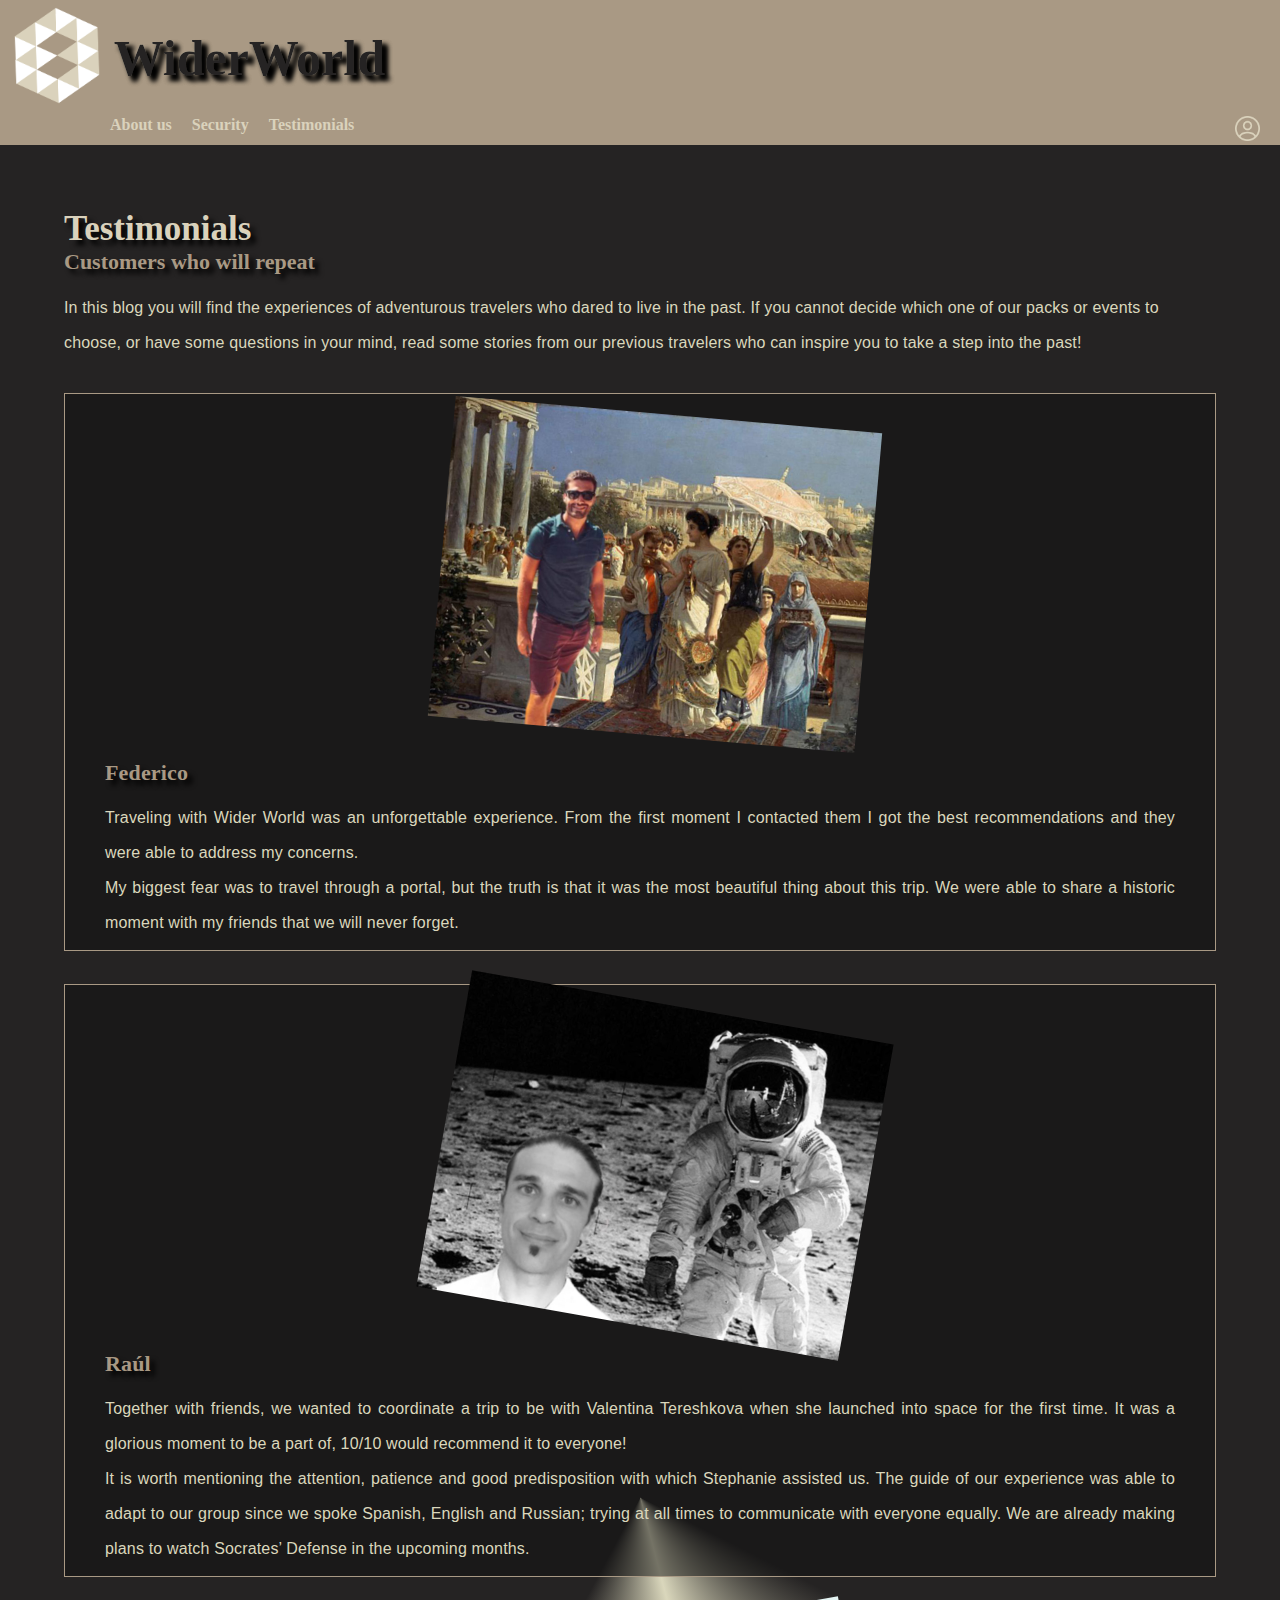
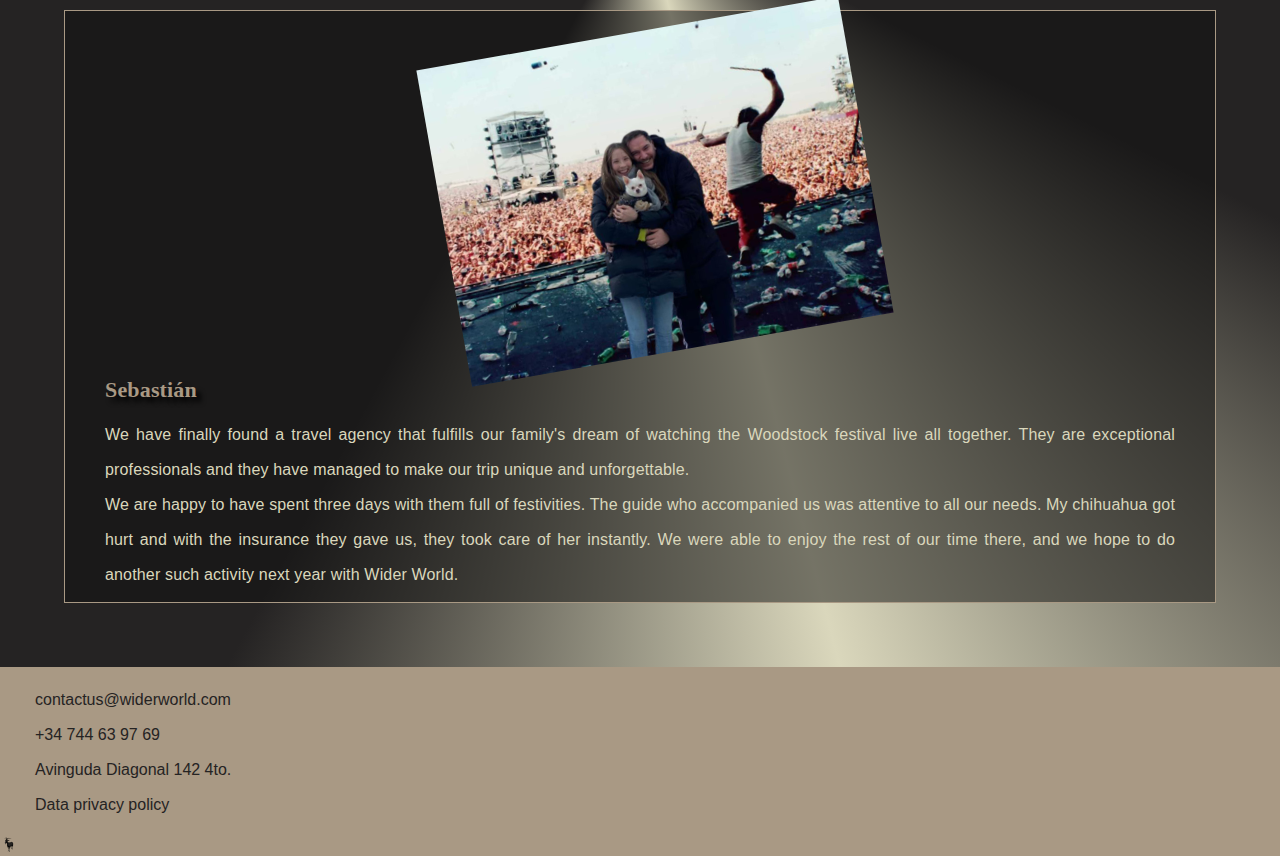
<file: testimonials.html>
<!DOCTYPE html>
<html lang="en">
<head>
    <meta charset="UTF-8">
    <meta http-equiv="X-UA-Compatible" content="IE=edge">
    <meta name="viewport" content="width=device-width, initial-scale=1.0">
    <link rel="stylesheet" href="style.css">
    <title>Testimonials - Wider World</title>
    <link rel="icon" href="assets/wider-world-logo.png">
</head>
<body>
    <header>
        <!--banner section-->
        <div class="logo">
          <a href="index.html" target="_self"><img src="assets\wider-world-logo.png" alt="Wider World logo"></a>
          <div class="anim-logo"><h1>WiderWorld</h1><h1>WiderWorld</h1></div>
        </div>
        <!--navigation bar section-->
      <nav>
          <ul> 
            <li class="nav-bar"><a href="about-us.html" target="_self">About us</a></li>
            <li class="nav-bar"><a href="security.html" target="_self">Security</a></li>
            <li class="nav-bar"><a href="testimonials.html" target="_self">Testimonials</a></li>
          </ul>
        
        <!--login page icon-->
        <div class="login-signup-icon">
          <a href="login-page.html"><img src="assets\🦆 icon _profile circle_.png" alt="login and signup icon"></a>
        </div> 
      </nav>    
      </header>
    <main>
        <h2>Testimonials</h2>
        <h3>Customers who will repeat</h3>
        <div class="testimonials">
            <article>
                <p>In this blog you will find the experiences of adventurous travelers who dared to live in the past. 
                   If you cannot decide which one of our packs or events to choose, or have some questions in your mind, 
                   read some stories from our previous travelers who can inspire you to take a step into the past! </p>
            </article>
            <br>
            <div class="testimonial testimonial1">
                <img src="assets/fede-en-roma.jpg" id="uno">
                
                <h3>Federico</h3>
                <p>Traveling with Wider World was an unforgettable experience. From the first moment I contacted them I got the best recommendations and they were able to address my concerns. 
                   <br>My biggest fear was to travel through a portal, but the truth is that it was the most beautiful thing about this trip. We were able to share a historic moment with my friends that we will never forget.</p>
            </div>
            <br>
            <div class="testimonial testimonial2">
                <img src="assets/raul-en-la-luna.jpg" id="dos">
                
                <h3>Raúl</h3>
                <p>Together with friends, we wanted to coordinate a trip to be with Valentina Tereshkova when she launched into space for the first time. 
                   It was a glorious moment to be a part of, 10/10 would recommend it to everyone! <br>
                   It is worth mentioning the attention, patience and good predisposition with which Stephanie assisted us. 
                   The guide of our experience was able to adapt to our group since we spoke Spanish, English and Russian; trying at all times to communicate with everyone equally. We are already making plans to watch Socrates’ Defense in the upcoming months.   
                </p>
            </div>
            <br>
            <div class="testimonial testimonial3">
                <img src="assets/sebas-en-woodtock.jpg" id="tres">
                
                <h3>Sebastián</h3>
                <p>We have finally found a travel agency that fulfills our family's dream of watching the Woodstock festival live all together. 
                   They are exceptional professionals and they have managed to make our trip unique and unforgettable. 
                   <br>We are happy to have spent three days with them full of festivities. The guide who accompanied us was attentive to all our needs. 
                   My chihuahua got hurt and with the insurance they gave us, they took care of her instantly. We were able to enjoy the rest of our time there, and we hope to do another such activity next year with Wider World.     
                </p>
            </div>
        </div>
    </main>
    <footer>
        <div class="contact-info">
            <span>contactus@widerworld.com</span>
            <span>+34 744 63 97 69</span> 
            <span>Avinguda Diagonal 142 4to.</span>
            <span>Data privacy policy</span>
        </div>
        <img id="cabra" src="assets/cabra.webp">
    </footer>
</body>
</html>
</file>
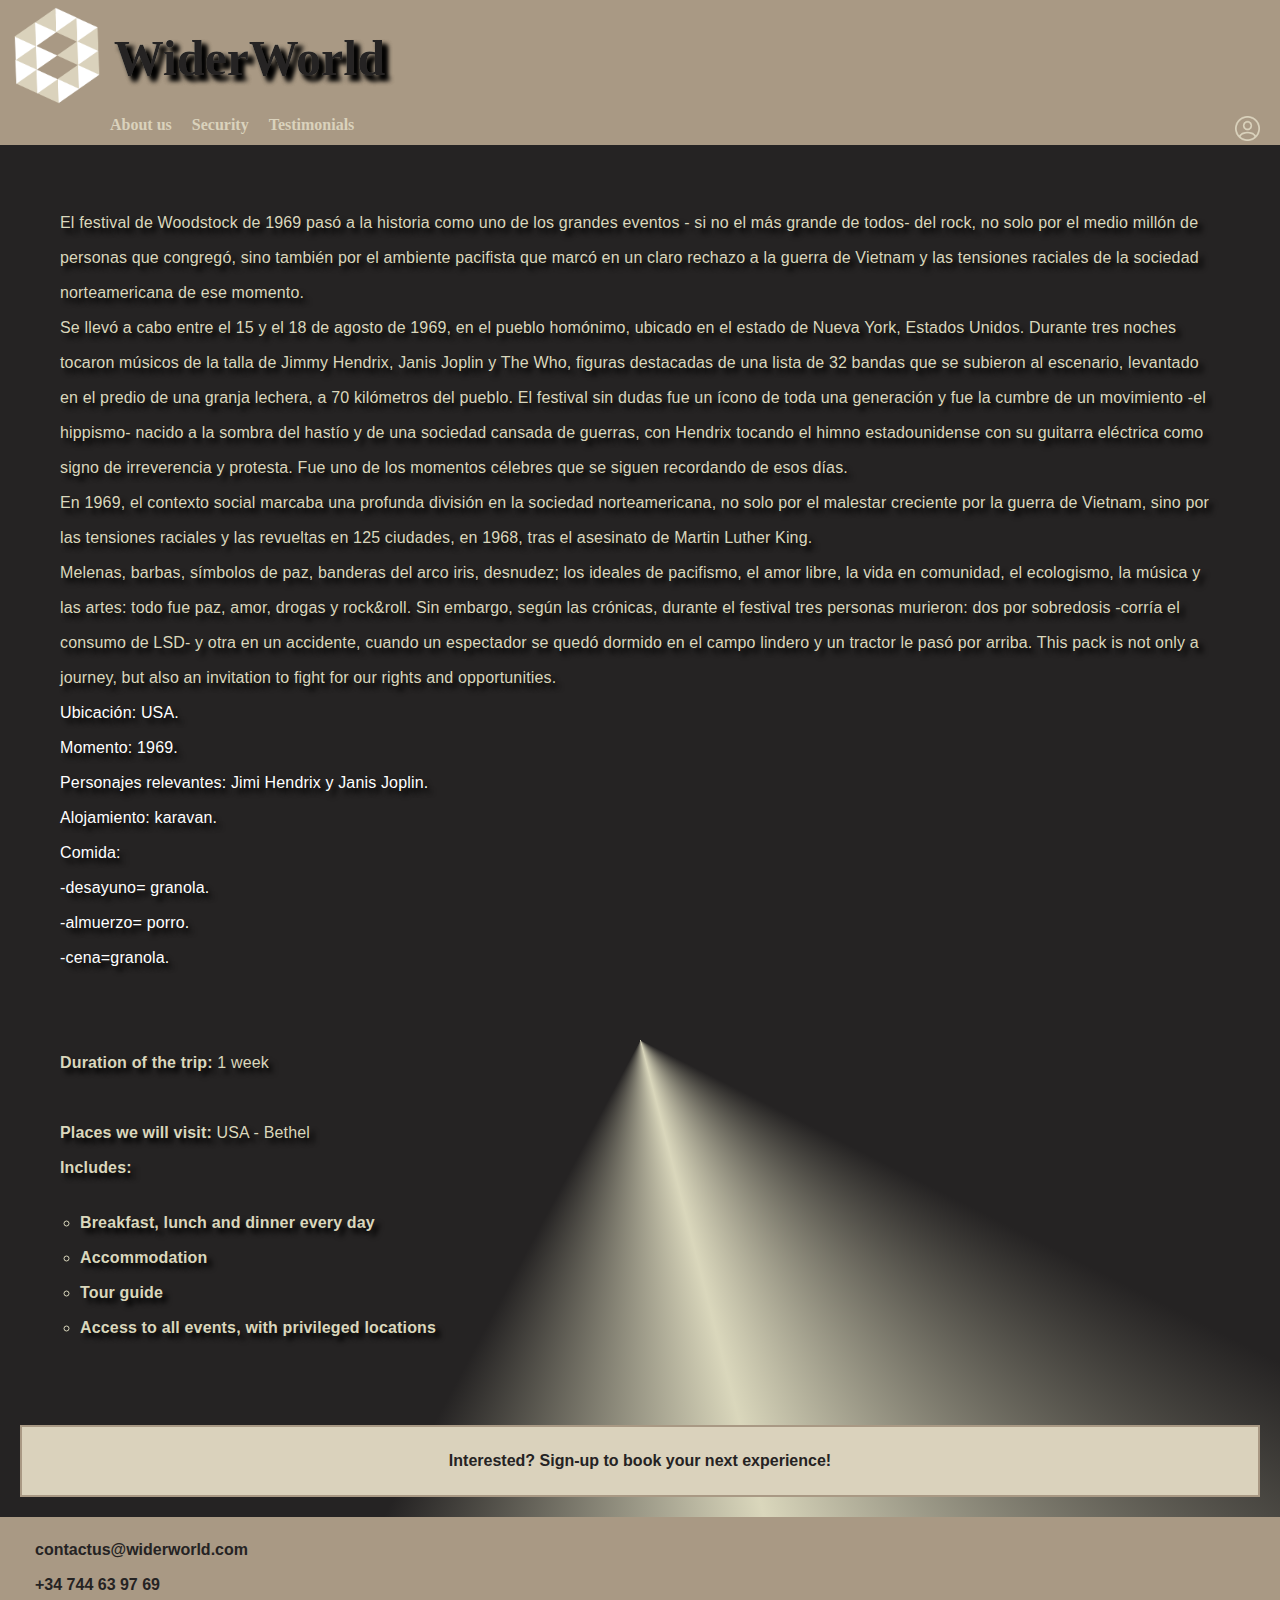
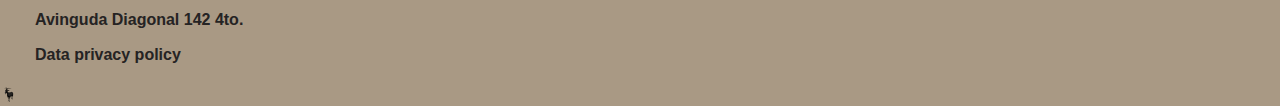
<file: woodstock-69.html>
<!DOCTYPE html>
<html lang="en">
<head>
    <meta charset="UTF-8">
    <meta http-equiv="X-UA-Compatible" content="IE=edge">
    <meta name="viewport" content="width=device-width, initial-scale=1.0">
    <link rel="stylesheet" href="style.css">
    <title>woodstock 69 - Wider World</title>
    <link rel="icon" href="assets/wider-world-logo.png">
</head>
<body>
    <header>
        <!--banner section-->
        <div class="logo">
          <a href="index.html" target="_self"><img src="assets\wider-world-logo.png" alt="Wider World logo"></a>
          <div class="anim-logo"><h1>WiderWorld</h1><h1>WiderWorld</h1></div>
        </div>
        <!--navigation bar section-->
      <nav>
          <ul> 
            <li class="nav-bar"><a href="about-us.html" target="_self">About us</a></li>
            <li class="nav-bar"><a href="security.html" target="_self">Security</a></li>
            <li class="nav-bar"><a href="testimonials.html" target="_self">Testimonials</a></li>
          </ul>
        
        <!--login page icon-->
        <div class="login-signup-icon">
          <a href="login-page.html"><img src="assets\🦆 icon _profile circle_.png" alt="login and signup icon"></a>
        </div> 
      </nav>    
      </header>
      <div class="pack-info">
        <article>
            <p>El festival de Woodstock de 1969 pasó a la historia como uno de los grandes eventos - si no el más grande de todos- del rock, no solo por el medio millón de personas que congregó, sino también por el ambiente pacifista que marcó en un claro rechazo a la guerra de Vietnam y las tensiones raciales de la sociedad norteamericana de ese momento.
              <br>
              Se llevó a cabo entre el 15 y el 18 de agosto de 1969, en el pueblo homónimo, ubicado en el estado de Nueva York, Estados Unidos. Durante tres noches tocaron músicos de la talla de Jimmy Hendrix, Janis Joplin y The Who, figuras destacadas de una lista de 32 bandas que se subieron al escenario, levantado en el predio de una granja lechera, a 70 kilómetros del pueblo. El festival sin dudas fue un ícono de toda una generación y fue la cumbre de un movimiento -el hippismo- nacido a la sombra del hastío y de una sociedad cansada de guerras, con Hendrix tocando el himno estadounidense con su guitarra eléctrica como signo de irreverencia y protesta. Fue uno de los momentos célebres que se siguen recordando de esos días.
              <br>
              En 1969, el contexto social marcaba una profunda división en la sociedad norteamericana, no solo por el malestar creciente por la guerra de Vietnam, sino por las tensiones raciales y las revueltas en 125 ciudades, en 1968, tras el asesinato de Martin Luther King.
              <br>
              Melenas, barbas, símbolos de paz, banderas del arco iris, desnudez; los ideales de pacifismo, el amor libre, la vida en comunidad, el ecologismo, la música y las artes: todo fue paz, amor, drogas y rock&roll. Sin embargo, según las crónicas, durante el festival tres personas murieron: dos por sobredosis -corría el consumo de LSD- y otra en un accidente, cuando un espectador se quedó dormido en el campo lindero y un tractor le pasó por arriba.
                This pack is not only a journey, but also an invitation to fight for our rights and opportunities.
            </p>
            <ul class="black">
                <li>Ubicación: USA.</li>
                <li>Momento: 1969.</li>
                <li>Personajes relevantes: Jimi Hendrix y Janis Joplin.</li>
                <li>Alojamiento: karavan.</li>
                <li>Comida:<br>
                    -desayuno= granola.<br>
                    -almuerzo= porro.<br>
                    -cena=granola.</li>
            </ul>
        </article>
    </div>
    <div class="pack-content">
        <span class="duration"><strong>Duration of the trip:</strong> 1 week</span><br>   
        <span><strong> Places we will visit:</strong>  USA - Bethel <br> </strong>
        <span><strong>Includes:</span><br>
        <ul>
            <li><strong>Breakfast, lunch and dinner every day</strong> </li>
            <li><strong>Accommodation</strong></li>
            <li><strong>Tour guide</strong></li>
            <li><strong>Access to all events, with privileged locations</strong></li>
        </ul>
    </div>
    <div class="intouch">
        <a href="signup-page.html">Interested? Sign-up to book your next experience!</a>
    </div>
</main>
<footer>
  <div class="contact-info">
    <span>contactus@widerworld.com</span>
    <span>+34 744 63 97 69</span>
    <span>Avinguda Diagonal 142 4to.</span>
    <span>Data privacy policy</span>
  </div>
  <img id="cabra" src="assets/cabra.webp">
</footer>
</body>
</html>
</file>
<file: style.css>
@import url(/assets/Montserrat-Regular.ttf);
@import url(/assets/OldStandardTT-Regular.ttf);
@import url('https://fonts.googleapis.com/css2?family=Roboto+Mono:wght@300&display=swap');

/*ESTILOS DE RESET*/
*{
    padding: 0px;
    margin: 0px;
    box-sizing: border-box;
}

a{
    text-decoration: none;
    color: inherit;
}

li{
    list-style: none;
}
p, span{
  color: #DAD7BC;

}
/*Globals*/
body {
    background-color: #F5F1ED;
    
    font-family: 'Montserrat', sans-serif;
    background: conic-gradient(from -70.76deg at 50.03% 60.97%, #252323 0deg, #252323 187.5deg, #DAD7BC 236.22deg, #252323 279.06deg, #252323 360deg);
}
h1{
    color: #DAD2BC;text-shadow:
     5px 5px 5px black;
    }

h2{
    font-size: 35px;
    font-family: 'Old Standard TT', serif;
    color: #DAD2BC;
    text-shadow: 5px 5px 5px black;
    
}
h3{
  font-size: 22px;
  font-family: 'Old Standard TT', serif;
  color: #A99984;
  text-shadow: 5px 5px 5px black;
}
h4{
  font-size: 14px;
  font-family: 'Old Standard TT', serif;
  color: #A99984;
  
  
}
h5{
  font-size: 12px;
  font-family: 'Old Standard TT', serif;
  color: #70798c;
 
  
}


button{
  background-color: #A99984;
  color: white;
  border-radius: 10px;
  border: transparent;
  width: 100px;
  height: 30px;
}

#input{
  width: 80%;
  height: 30px;
  padding-left: 15px;
  border-radius: 30px;
}

/*LAYOUT*/
header {
    background-color: #A99984;
    width: 100%;
}
header .logo {
  display: flex;
  align-items:center;
}
header .logo img{
    width: 113.69px;
    height: 111.61px;
    transform: rotate(-92deg);
}

header .logo .anim-logo {
  position: relative;
}

header .logo .anim-logo  h1 {
  font-family: 'Old Standard TT';
  font-style: normal;
  font-weight: 700;
  font-size: 50px;
  line-height: 62px;
  color: #DAD2BC;
  position: absolute;
  transform: translate(0, -50%);
}

header .logo .anim-logo h1 :nth-child(1) {
  color: transparent;
  -webkit-text-stroke: 2px #A99984;
}

header .logo .anim-logo h1:nth-child(2) {
  color:#252323;
  animation: animate 4s ease-in-out infinite;
}

@keyframes animate {
  0%,
  100% {
    clip-path: polygon(
      0% 45%,
      16% 44%,
      33% 50%,
      54% 60%,
      70% 70%,
      84% 59%,
      100% 50%,
      100% 100%,
      0% 100%
    );
  }

  50% {
    clip-path: polygon(
      0% 60%,
      15% 65%,
      34% 66%,
      51% 62%,
      67% 50%,
      84% 45%,
      100% 46%,
      100% 100%,
      0% 100%
    );
  }
}
header nav{
  display: flex;
  justify-content: space-between;
  align-items: flex-start;
  margin-left: 100px;
  margin-bottom: 5px;
}
header nav ul{
    display: flex;
    justify-content: flex-start;
    align-items: flex-start;
    
}
header nav ul li a {
    padding: 10px;
    font-family: 'Montserrat';
    font-weight: bold;
    color: #DAD2BC;
    margin-bottom: 5px;
}

header nav ul li a:hover {
  font-weight: bold;
  text-decoration: underline;
  text-decoration-color:#252323;
  text-decoration-style: solid;
  text-transform: uppercase;
  
}

header nav .login-signup-icon img {
    width: 25px;
    margin-right: 20px;
    align-self: flex-start;
}

main{
  margin: 5%;
}

main .search-bar {
    height: 45px;;
    display: flex;
    justify-content: flex-start;
    align-items: center;
    margin-left: 15px;
    width: 100%;
}
main .search-bar input {
    border: #A99984 solid 1px;
    background: #DAD2BC;
    border-radius: 5px;
    color: #A99984;
    width: 300px;
    height: 24px;
}

main .event-image img{
    width:250px;
    border-radius: 30px;
    padding: 5px;
}

form{
    width: 100%;
}
/*FOOTER*/

footer{
    background-color: #A99984;
    color: #252323;
    
}
footer .contact-info{
    display:flex;
    flex-direction: column;
    padding: 15px;
    margin-left: 20px;

}
footer .contact-info span{
    color:#252323;
    line-height: 35px;
}

/* Login page styling */

.login-page {
    display: flex; 
    height: 600px;
    justify-content: center;
    align-items: center;
    font-family: 'Montserrat', sans-serif;
    color: #DAD2BC;
    margin: 20px;
}

.login-form {
    background: #70798c;
    padding: 20px;
    width: 280px;
}

.login-form-title {
    display: flex;
    justify-content: center;
    padding: 10px;
    font-size: 35px;
    margin: 15px;
    
}

.login-page input {
        padding: 4px;
        font-size: 16px;
        margin: 2px;
}

.login-data {
    display: flex;
    flex-direction: column;
    margin-bottom: 5px;
}

.submit-button {
    display: flex;
    justify-content: center;
    width: 100%;
    padding: 5px;
    border: 1px solid #DAD2BC;
    margin: 20px 5px;
    background-color: #A99984;
}

.login-submit {
    border: none;
    background-color: #A99984;
    font-family: 'Montserrat', sans-serif;
    font-size: 16px;
    color: #252323;
}

.forgot-password {
    display: flex; 
    justify-content: center;
    padding: 5px;
}

/*Signup page styling*/

.signup-page {
    display: flex; 
    height: 600px;
    justify-content: center;
    align-items: center;
    font-family: 'Montserrat', sans-serif;
    color: #DAD2BC;
    margin: 20px;
}

.signup-form {
    background: #70798c;
    padding: 20px;
    width: 270px;
}

.signup-data {
    display: flex;
    flex-direction: column;
    margin-bottom: 5px;
}

.signup-page input {
    padding: 4px;
    font-size: 16px;
    margin: 2px;
}

.login-direct {
    display: flex;
    justify-content: center;
}

/* Choose a travel pack styling */
.centratelaconchadetumadre{
  position: relative;
  left: 10%;
  top:40%;
}

body {
  background-color: lightgrey;
}

#kiko-slider {
  font-family: sans-serif;
  margin: auto;
  background-color:white;
  max-width: 300px;
  width: 100%;
  padding: 30px;
  box-sizing: border-box;
  transform: rotate(10deg);
  margin: 10px;
  display: inline-block;
  position: relative;
  left:10%;
  z-index: 2;
}

.blank-space{
  height: 100px;
}

.camera{
  background-image: url(assets/polaroid.png);
  background-position: center;
  background-size: contain;
  height: 100vh;
  width: 40%;
  background-repeat: no-repeat;
  display: inline-block;
  z-index: 1;
}

#kiko-slider>ul,
li {
  padding: 0;
  margin: 0;
  list-style: none;
}

#kiko-slider>ul.slider {
  position: relative;
  max-width: 800px;
  width: 100%;
  height: 300px;
}

.choose{
  display: flex;
  justify-content: center;
  padding-top: 10px;
  padding-bottom: 20px}

#kiko-slider>ul.slider h1 {
  background-color: rgba(255, 255, 255, 0.6);
  padding: 10px;
  left: 50%;
  top: 100px;
  transform: translate(-50%, -50%);
}

#kiko-slider>ul.slider li {
  position: absolute;
  left: 0px;
  top: 0px;
  opacity: 0;
  width: inherit;
  height: inherit;
  transition: opacity .5s;
  background-color: transparent;
}

#kiko-slider>ul.slider li img {
  width: 100%;
  height: 300px;
  object-fit:cover;
}

#kiko-slider>ul.slider li:first-child {
  opacity: 1;
  /*Mostramos el primer <li>*/
}

#kiko-slider>ul.slider li:target {
  opacity: 1;
  /*Mostramos el <li> del enlace que pulsemos*/
}

#kiko-slider>.menu {
  text-align: center;
  margin: 20px;
}

#kiko-slider>.menu li {
  display: inline-block;
  text-align: center;
}

#kiko-slider>.menu li a {
  display: inline-block;
  color: rgba(255, 255, 255, 0.451);
  text-decoration:none;
  background-color: rgb(84, 75, 75);
  padding: 10px;
  width: 40px;
  height: 40px;
  font-size: 20px;
  border-radius: 100%;
  
}
.boton{
  display: flex;
  justify-content: center;
}




  /*HERO*/
  .hero-image{
    background-image: url(assets/hero-image.jpg);
    width: 100%;
    height: 50vh;
    background-position: center;
    background-repeat: no-repeat;
    background-size: cover;
    animation: 10s infinite change-background;
  }

  @keyframes change-background{
     0%{
      background-image: url(assets/hero-image.jpg);
     }
    33%{
      background-image: url(assets/clock.gif);
    }
    66%{
      background-image: url(assets/back-to-the-future.gif);
    }
    99%{
      background-image: url(assets/time-travel.gif);
    }
  }


  /*GALLERY*/
  .event-image{
    margin: 0px 5%;
  }

  .event{
    width: 250px;
    height: 250px;
    display: inline-block;
    margin: 1%;

    background-position: center;
    background-repeat: no-repeat;
    background-size: cover;
    border-radius: 30px;

    transition: all 3s;
    animation: 10s 2s infinite margins;

  }

  @keyframes margins{
    0%{
      margin: 1%
    }
    50%{
      margin: 1.5%
    }
  }


  .event:hover {
      filter: contrast(1.75);
      border:#DAD2BC solid 2px;
  }

  .one{
    background-image: url(assets/socrates-image.png);
  }

  .two{
    background-image: url(assets/martin-luther-king-image.png);
  }

  .three{
    background-image: url(assets/emmeline-pankhurst-image.png);
  }

  .four{
    background-image: url(assets/maradona-image.png);
  }

  .five{
    background-image: url(assets/mohammad-ali-image.png);
  }

  .six{
    background-image: url(assets/science-conference-image.png);
  }

  .seven{
    background-image: url(assets/napoleon-image.jpg);
  }

  .eight{
    background-image: url(assets/woodstock-image.png);
  }

  .nine{
    background-image: url(assets/twenties-image.png);
  }

  .ten{
    background-image: url(assets/grunge-image.png);
  }

  .eleven{
    background-image: url(assets/ancient-greece-image.png);
  }

  .twelve{
    background-image: url(assets/buda-image.png);
  }

  .thirteen{
    background-image: url(assets/valentina-tereshkova-image.jpg);
  }

  .fourteen{
    background-image: url(assets/elizabeth-image.jpg);
  }

  .fifteen{
    background-image: url(assets/messi-image.jpg);
  }


  /* Signup rerout to login page from pack page for buying */
  
  .intouch{
    display: flex;
    justify-content: center;
    margin: 20px;
    padding: 25px;
    border: 2px solid #A99984;
    background-color: #DAD2BC;
    color: #252323;
    font-weight: bold;
  }

  /*ABOUT US*/
  main .about-us{
    display: flex;
    line-height: 35px;
    letter-spacing: 0.01em;
    text-shadow: 5px 5px 5px black;
  }

  main .our-team{
    display: flex;
    justify-content: center;
    align-items: flex-start;
    margin: 10px;
    width: 100%;
   
  }
  main .our-team .team-member {
    background-color: #DAD2BC;
    overflow: hidden;
    padding: 10px;
    border-radius: 10px;
    margin: 1%;
    width: 10%;
  }
  main .our-team .team-member img{
    width: 100%;
    height: fit-content;

  }

  /*SECURITY*/
  main .content-security {
    background-image: url(assets/security-image.png);
    justify-content: center;
    background-position: bottom;
    background-repeat: no-repeat;
    background-size: cover;
    height: 1500px;

  }
  main .content-security .text-content-security {
    justify-content: center;
    width: 60%;
    color: #DAD7BC;
    margin-left: 20%;
    padding-top: 100px;
    
    margin-bottom: 30%;
  }
  main .content-security .text-content-security p{
    color:#131211;
    margin-left: 30px;
    padding: 20px;
    justify-content: center;
  }

  main .content-security .text-content-security ol{
    color:#0b0b0a;
    margin-left: 30px;
    padding: 20px;
    justify-content: center;
  }

  main .content-security ol li{
    list-style: decimal;
  }

  img[alt="portal"]{
    width: 100%;
    height: 100%; 
  }
  .h3{
    display: flex;
    justify-content: center;
    padding-bottom: 30px;
  }


  /*MEET THE FEMINISTS*/
  .extra-page-title{
    display: flex;
    justify-content: center;
    padding: 50px;
    margin: 20px;
    text-shadow: 5px 5px 5px black;
    }

    .pack-images img{
      width: 400px;
      height: 400px;
      border-radius: 50px;
      border: 30px solid #A99984;
      background-color: #DAD2BC;
      margin-left: 40px;
    }
    
    .pack-info{
    display: flex;
    line-height: 35px;
    letter-spacing: 0.01em;
    margin: 50px;
    padding: 10px;
    text-shadow: 5px 5px 5px black;
      
    }
    .pack-content{
      margin: 50px;
      padding: 10px;
      display: flex;
      flex-direction: column;
      line-height: 35px;
      letter-spacing: 0.01em;
      font-family: 'Montserrat', sans-serif;
      text-shadow: 5px 5px 5px black;
    }
    .pack-content ul{
      margin: 10px;
      padding: 10px;
    }

    .pack-info br {
       margin-bottom: 15px;
    }
    
     .pack-content li {
    list-style-type: circle;
  }

  /*Testimonials styling */

  .testimonials {
    /*display: flex;
    flex-direction: column;
    justify-content: center;
    margin: 5%;*/
  }

  .testimonials article {
    margin-top: 15px;
    margin-bottom: 15px;
    line-height: 35px;
    letter-spacing: 0.01em;
  }

  .testimonials h3 {
    margin-top: 10px;
    margin-bottom: 10px;
    margin-right: 15px;
  }

  .testimonial {
    margin-bottom: 15px;
    text-align: justify;
    border: 1px solid #A99984;
    padding: 10px 40px;
    display: flex;
    flex-direction: column;
    color: #DAD7BC;
    background-color: rgba(15, 15, 15, 0.5);
    line-height: 35px;
    letter-spacing: 0.01em;
  }

  .testimonials br {
    margin-bottom: 10px;
  }

  .testimonial img {
    margin-bottom: 10px;
    margin-top: 10px;
    width: 50%;
    display: flex;
    align-self: center;
  }

  .extra-page-title-testimonials {
    display: flex;
    justify-content: center;
    padding: 20px;
    margin: 10px;
    text-shadow: 5px 5px 5px black;
  }

  #walker{
    position: absolute;
    width: 100px;
    z-index: -1000;
    animation: 5s 1s infinite walk;
  }

  @keyframes walk{
    0%{
      left: 80%;
      filter: grayscale(0);
    }
    66%{
      left: 100%;
      filter: grayscale(100%);
    }
  }

  img[alt="portal"]{
    position: relative;
    left: 10%;
  }

  .text-content-security{
    font-family: monospace;
  }

  #write{
    color: #000000;
  }

  .queseyo{
    animation: typing 3.5s steps(40, end) infinite;
    height: 19px;
    overflow: hidden;
  }

  @keyframes typing{
    0%{
      width: 0px;
    }
    99%{
      width: 100%;
    }
  }

audio{
  display: none;
}

footer span{
  transition: all 3s;
}

footer span:hover{
  color: white
}

fieldset{
  border: transparent;
  margin: 3%;
}

.beige{
  background-color: #A99984;
  width: 100%;
  height: 100vh;
  margin: 0px;
  margin-top: -10px;
  padding: 0px;
  background-image: url(assets/confetti.gif);
  background-size: contain;
  background-repeat: no-repeat;
  background-position: center;
}

.beige h1, .beige p{
  position: relative;
  top: 50%;
  left:40%;
}

.pack-images img{
  display: inline-block;
  border: solid 10%  white;
  border-bottom: solid 20% white;
  margin: 1%;
  width: auto;
  height: 45vh;
  border-radius: 0px;
}

.testimonial img{
  border: solid 10%  white;
  border-bottom: solid 20% white;
  display: inline;
  width: 40%;
  margin-right: -30px;
}

#uno{
  transform: rotate(5deg);
}

#dos{
  transform: rotate(10deg);
}

#tres{
  transform: rotate(-10deg);
}

#cabra{
  display: inline-block;
  width: 20px;
  height: auto;
}

input{
  height: 40px;
  width: 300px;
  border-radius: 30px;
  background-color: #DAD2BC;
  border: transparent;
  padding-left: 30px;
  margin-right: 10px;
}

textarea{
  height: 300px;
  width: 300px;
  border-radius: 30px;
  background-color: #DAD2BC;
  border: transparent;
  padding-left: 30px;
  padding-top: 30px;
  margin-top: 10px;
}

.black{
  color: white;
}
</file>
